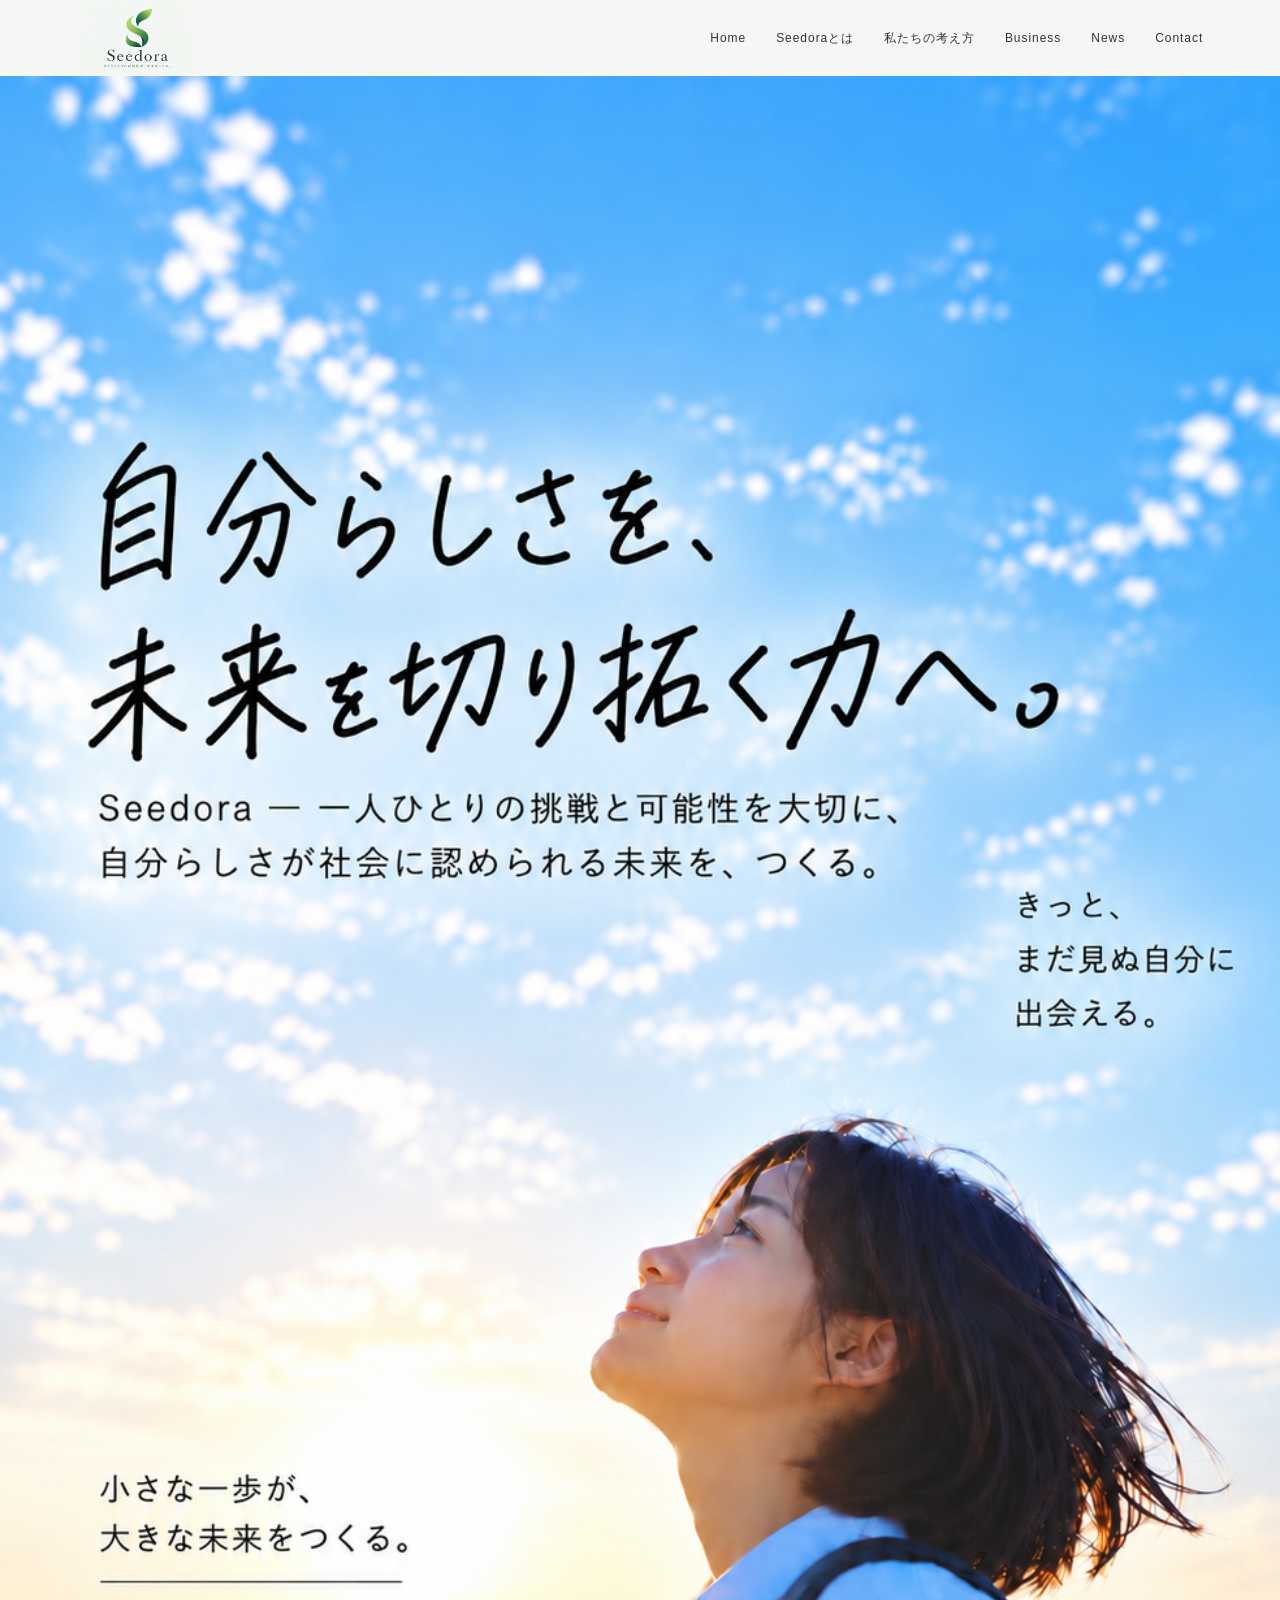
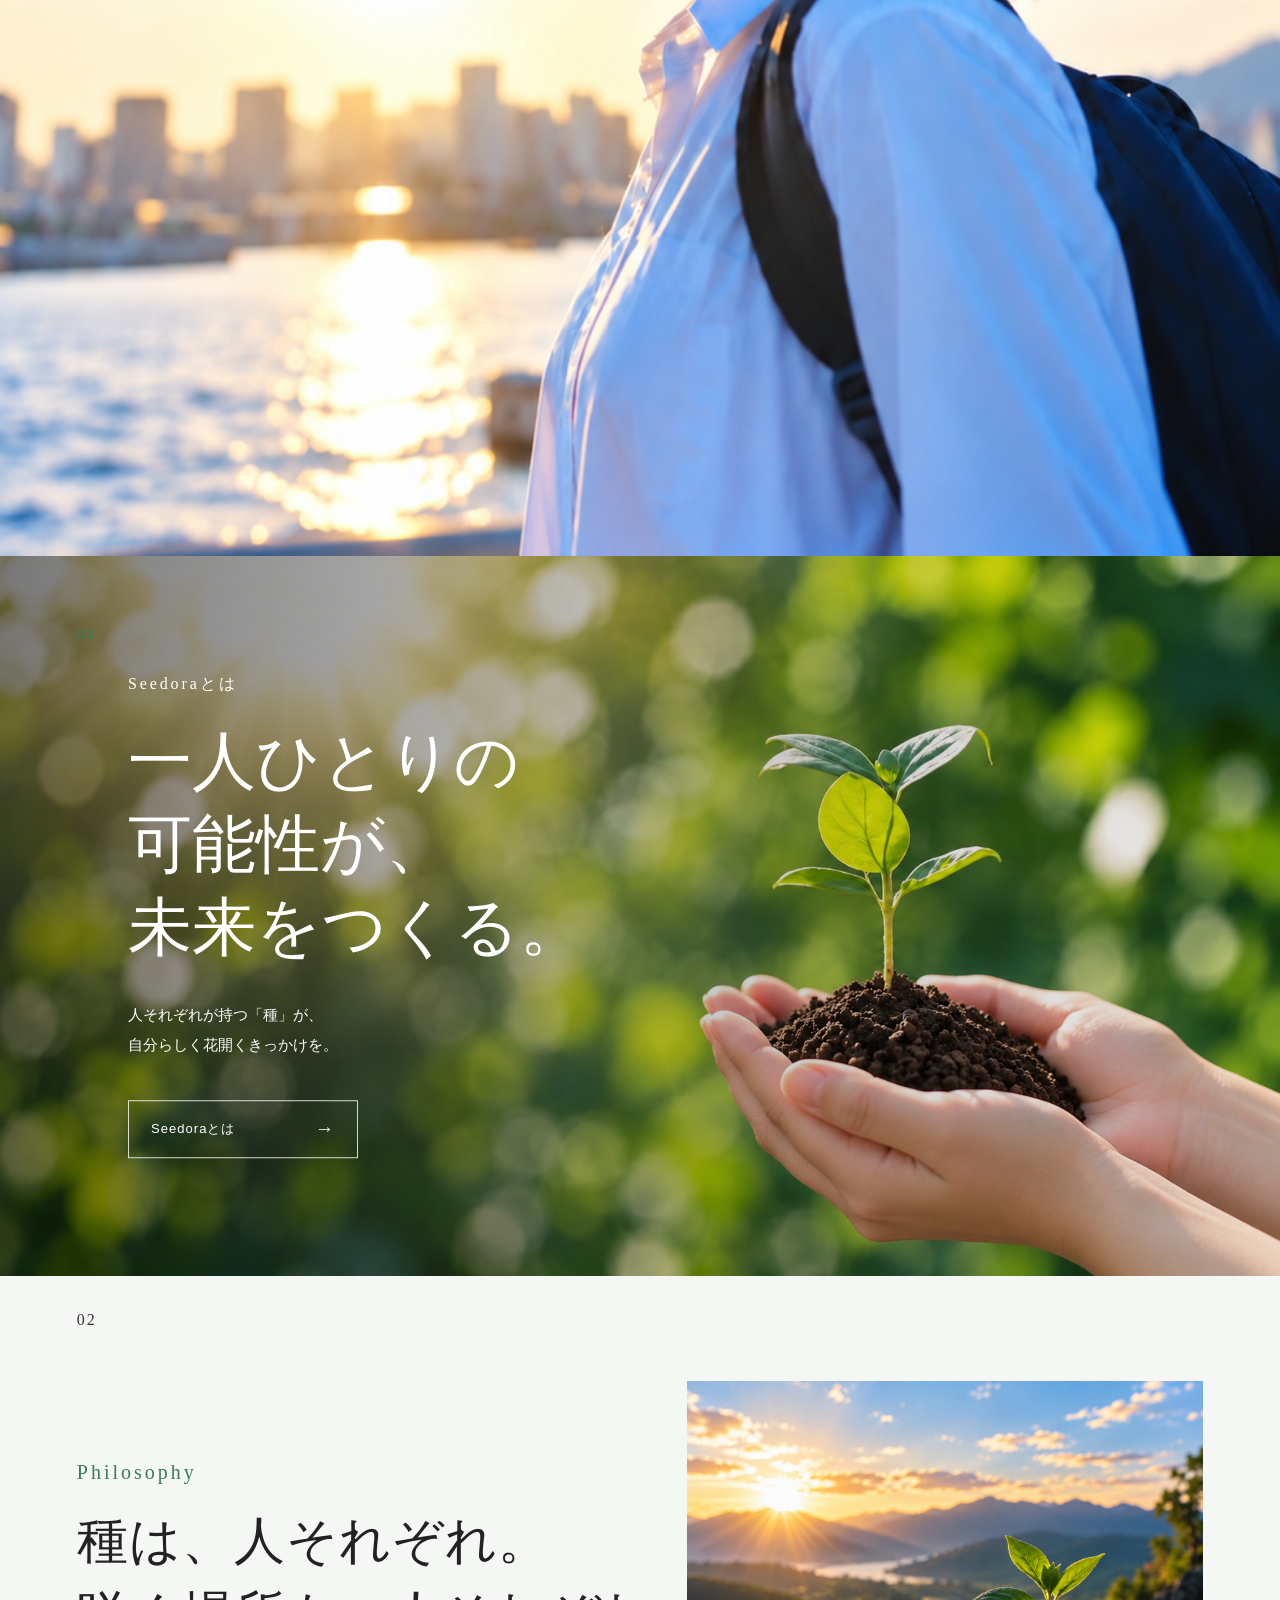
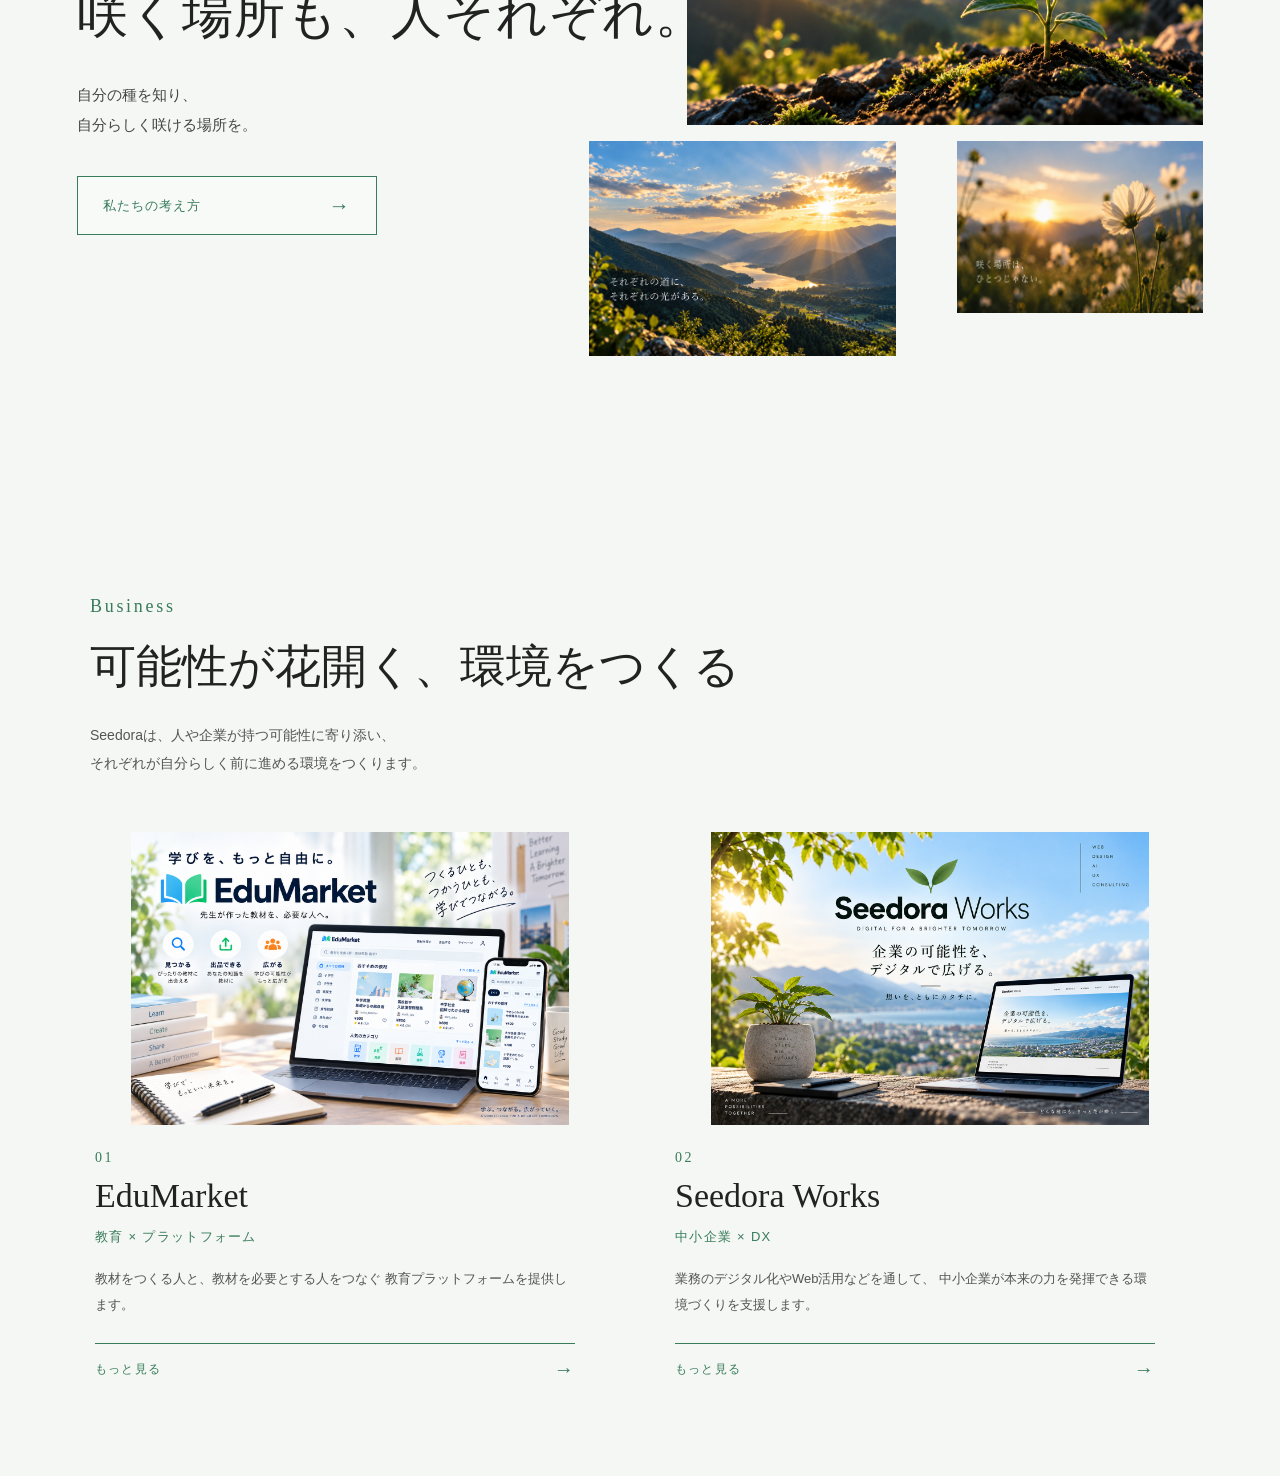
<file: index.html>
<!DOCTYPE html>
<html lang="ja">

<head>

    <meta charset="UTF-8">

    <meta name="viewport"
          content="width=device-width, initial-scale=1.0">

    <title>Seedora｜一人ひとりの可能性が、未来をつくる。</title>

    <meta name="description"
          content="Seedoraは、一人ひとりの可能性に目を向け、新しい価値と環境を生み出していく会社です。">

    <meta name="robots" content="index, follow">

    <link rel="canonical"
          href="https://seedora.jp/">

    <link rel="stylesheet"
          href="style.css">
<link rel="icon" type="image/png" href="/seedora-logo.png">
</head>


<body>


<!-- ==============================
     HEADER
============================== -->

<header class="header">

    <a href="index.html" class="logo">
        <img src="images/seedora-logo.png"
             alt="Seedora">
    </a>


    <nav class="navigation">

        <a href="index.html">
            Home
        </a>

        <a href="about.html">
            Seedoraとは
        </a>

        <a href="philosophy.html">
            私たちの考え方
        </a>

        <a href="business.html">
            Business
        </a>

        <a href="news.html">
            News
        </a>

        <a href="contact.html">
            Contact
        </a>

    </nav>
 <button class="menu-button"
            type="button"
            aria-label="メニュー">

        <span></span>
        <span></span>
        <span></span>

    </button>


    <div class="mobile-menu">

        <a href="index.html">
            Home
        </a>

        <a href="about.html">
            Seedoraとは
        </a>

        <a href="philosophy.html">
            私たちの考え方
        </a>

        <a href="business.html">
            Business
        </a>

        <a href="news.html">
            News
        </a>

        <a href="contact.html">
            Contact
        </a>

        <a href="https://edumarket.jp/">
            EduMarket
        </a>

    </div>

</header>



<!-- ==============================
     HERO
============================== -->
<main>
<section class="hero">
    <picture>
        <source
            media="(max-width: 768px)"
            srcset="images/hero-mobile.png">
        <img
            src="images/hero.jpg"
            alt="Seedora">
   </picture>
</section>

<!-- ==============================
     ABOUT
============================== -->

<section class="home-about">

    <picture class="home-about-image">
        <source
            media="(max-width: 768px)"
            srcset="images/about-mobile.jpg"
        >

        <img
            src="images/about.jpg"
            alt="Seedora"
        >
    </picture>


    <div class="home-about-overlay"></div>


    <div class="about-number">
        01
    </div>


    <div class="home-about-content">

        <p class="section-label">
            Seedoraとは
        </p>

        <h2>
            一人ひとりの<br>
            可能性が、<br>
            未来をつくる。
        </h2>

        <p class="about-lead">
            人それぞれが持つ「種」が、<br>
            自分らしく花開くきっかけを。
        </p>

        <a
            href="about.html"
            class="about-more"
        >
            Seedoraとは
            <span>→</span>
        </a>

    </div>

</section>
<!-- ==============================
     PHILOSOPHY
============================== -->

<section class="home-philosophy">

    <div class="philosophy-number">
        02
    </div>

    <!-- ==============================
         IMAGE AREA
    ============================== -->

    <div class="philosophy-images">

        <div class="philosophy-image-main">
            <img
                src="images/philosophy1.png"
                alt="芽吹く種"
            >
        </div>

        <div class="philosophy-image-left">
            <img
                src="images/philosophy2.png"
                alt="それぞれの道に、それぞれの光がある"
            >
        </div>

        <div class="philosophy-image-right">
            <img
                src="images/philosophy3.png"
                alt="咲く場所は、ひとつじゃない"
            >
        </div>

    </div>


    <!-- ==============================
         CONTENT
    ============================== -->

    <div class="home-philosophy-content">

        <p class="section-label">
            Philosophy
        </p>

        <h2>
            種は、人それぞれ。<br>
            咲く場所も、人それぞれ。
        </h2>

        <p class="philosophy-lead">
            自分の種を知り、<br>
            自分らしく咲ける場所を。
        </p>

        <a
            href="philosophy.html"
            class="philosophy-more"
        >
            私たちの考え方
            <span>→</span>
        </a>

    </div>

</section>

<!-- ==============================
     Business
============================== -->

<section class="home-business">

    <div class="business-header">
        <p class="section-label">Business</p>

        <h2>
            可能性が花開く、環境をつくる
        </h2>

        <p class="business-lead">
            Seedoraは、人や企業が持つ可能性に寄り添い、<br>
            それぞれが自分らしく前に進める環境をつくります。
        </p>
    </div>


    <div class="business-cards">

        <!-- EduMarket -->
        <article class="business-card">

            <div class="business-image">
                <img
                    src="images/edumarket.jpg"
                    alt="EduMarket"
                >
            </div>

            <div class="business-card-content">

                <p class="business-number">01</p>

                <h3>EduMarket</h3>

                <p class="business-category">
                    教育 × プラットフォーム
                </p>

                <p class="business-description">
                    教材をつくる人と、教材を必要とする人をつなぐ
                    教育プラットフォームを提供します。
                </p>

                <a
                    href="https://edumarket.jp"
                    class="business-more"
                >
                    もっと見る
                    <span>→</span>
                </a>

            </div>

        </article>


        <!-- Seedora Works -->
        <article class="business-card">

            <div class="business-image">
                <img
                    src="images/seedora-works.png"
                    alt="Seedora Works"
                >
            </div>

            <div class="business-card-content">

                <p class="business-number">02</p>

                <h3>Seedora Works</h3>

                <p class="business-category">
                    中小企業 × DX
                </p>

                <p class="business-description">
                    業務のデジタル化やWeb活用などを通して、
                    中小企業が本来の力を発揮できる環境づくりを支援します。
                </p>

                <a
                    href="works.html"
                    class="business-more"
                >
                    もっと見る
                    <span>→</span>
                </a>

            </div>

        </article>

    </div>

</section>
<!-- ==============================
     NEWS
============================== -->

<section class="home-news">

    <div class="home-news-inner">


        <div class="home-news-heading">

            <p class="section-label">
                News
            </p>

            <h2>
                お知らせ
            </h2>

        </div>


        <div class="news-list">


            <a href="news-001.html"
               class="news-item">

                <span class="news-date">
                    2026.09.10
                </span>

                <span class="news-category">
                    INFORMATION
                </span>

                <span class="news-title">
                    Seedora Webサイトを公開しました。
                </span>

                <span class="news-arrow">
                    →
                </span>

            </a>


        </div>


        <a href="news.html"
           class="section-more">

            Newsを見る

            <span>→</span>

        </a>

    </div>

</section>



<!-- ==============================
     CONTACT
============================== -->

<section class="home-contact">

    <div class="home-contact-inner">

        <p class="section-label">
            Contact
        </p>

        <h2>
            何かを始める、<br>
            そのきっかけを。
        </h2>

        <p>
            Seedoraへのお問い合わせはこちらから。
        </p>

        <a href="contact.html"
           class="contact-button">

            Contact

            <span>→</span>

        </a>

    </div>

</section>


</main>



<!-- ==============================
     FOOTER
============================== -->

<footer class="footer">

    <div class="footer-inner">

        <a href="index.html"
           class="footer-logo">

            <img
                src="images/seedora-logo.png"
                alt="Seedora">

        </a>


        <nav class="footer-navigation">

            <a href="about.html">
                Seedoraとは
            </a>

            <a href="philosophy.html">
                私たちの考え方
            </a>

            <a href="business.html">
                Business
            </a>

            <a href="news.html">
                News
            </a>

            <a href="contact.html">
                Contact
            </a>

        </nav>


        <p class="copyright">
            © Seedora
        </p>

    </div>

</footer>



<script src="script.js"></script>

</body>

</html>
</file>
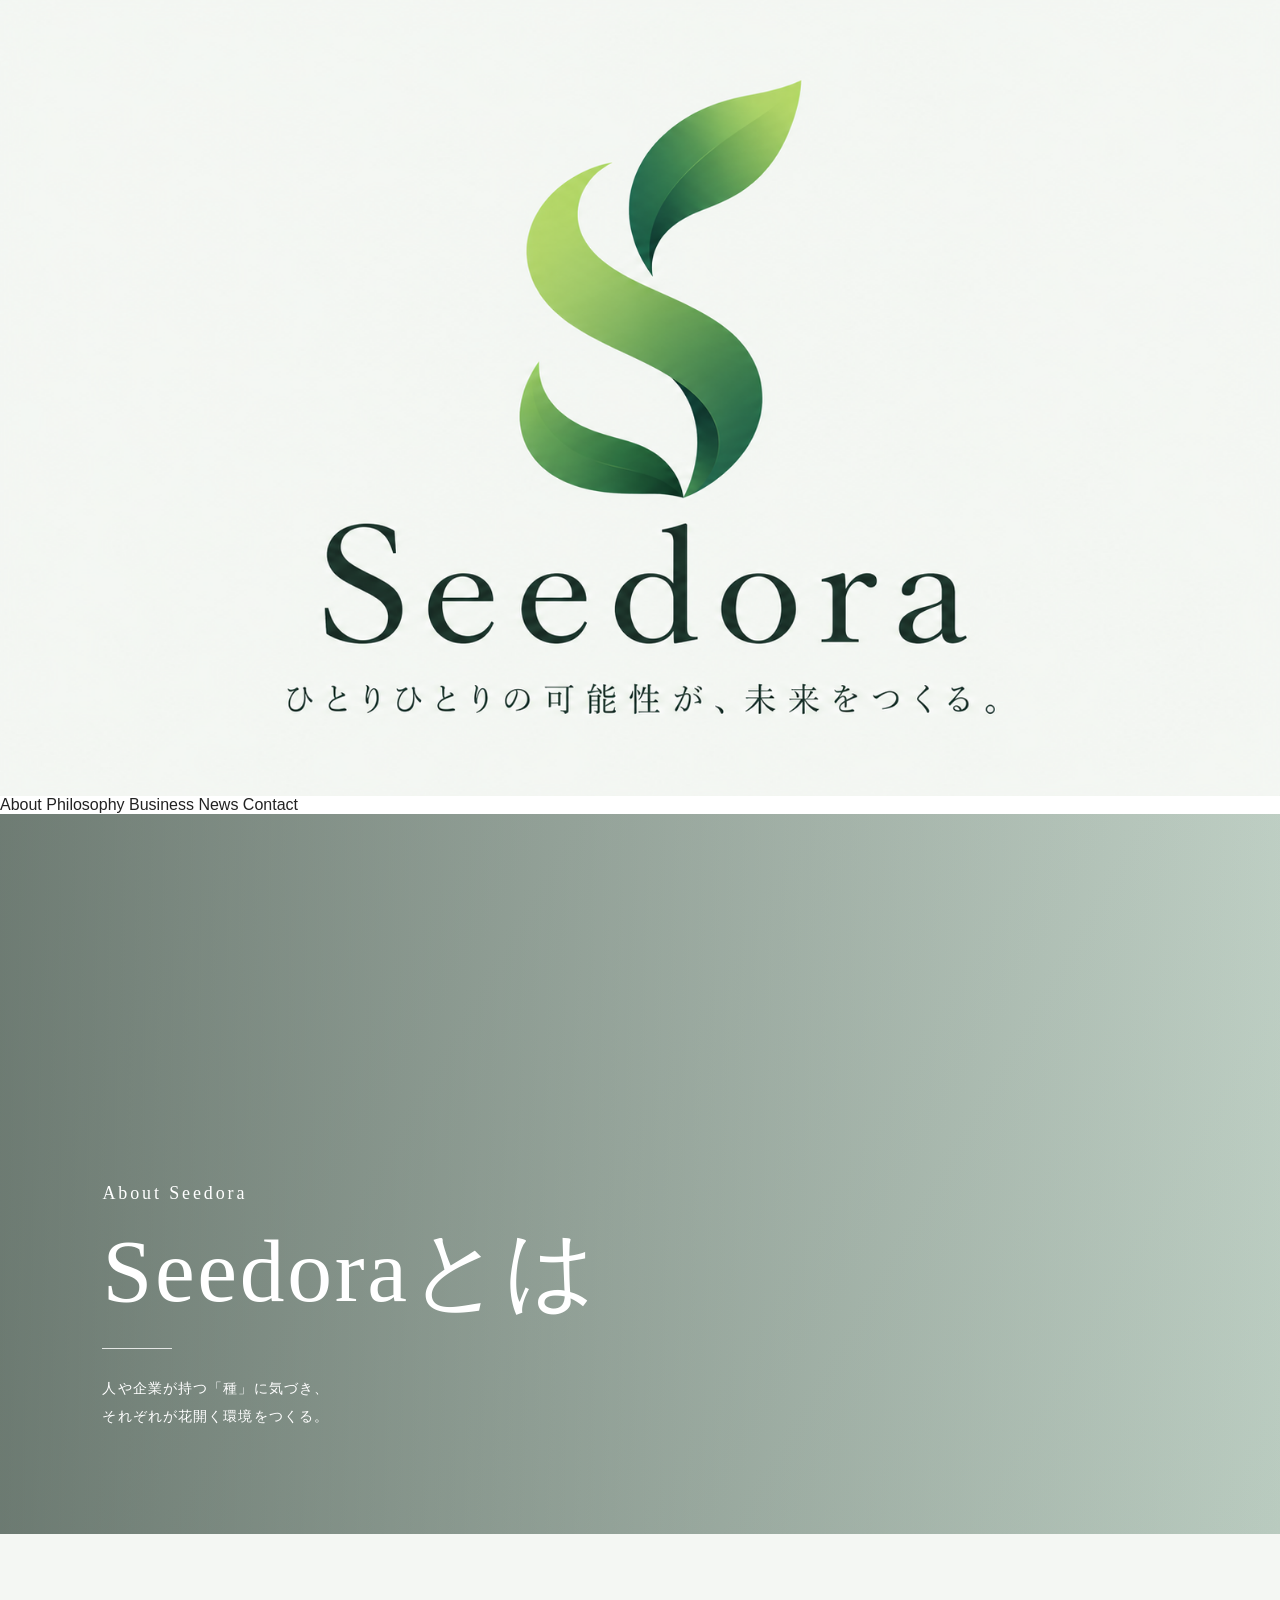
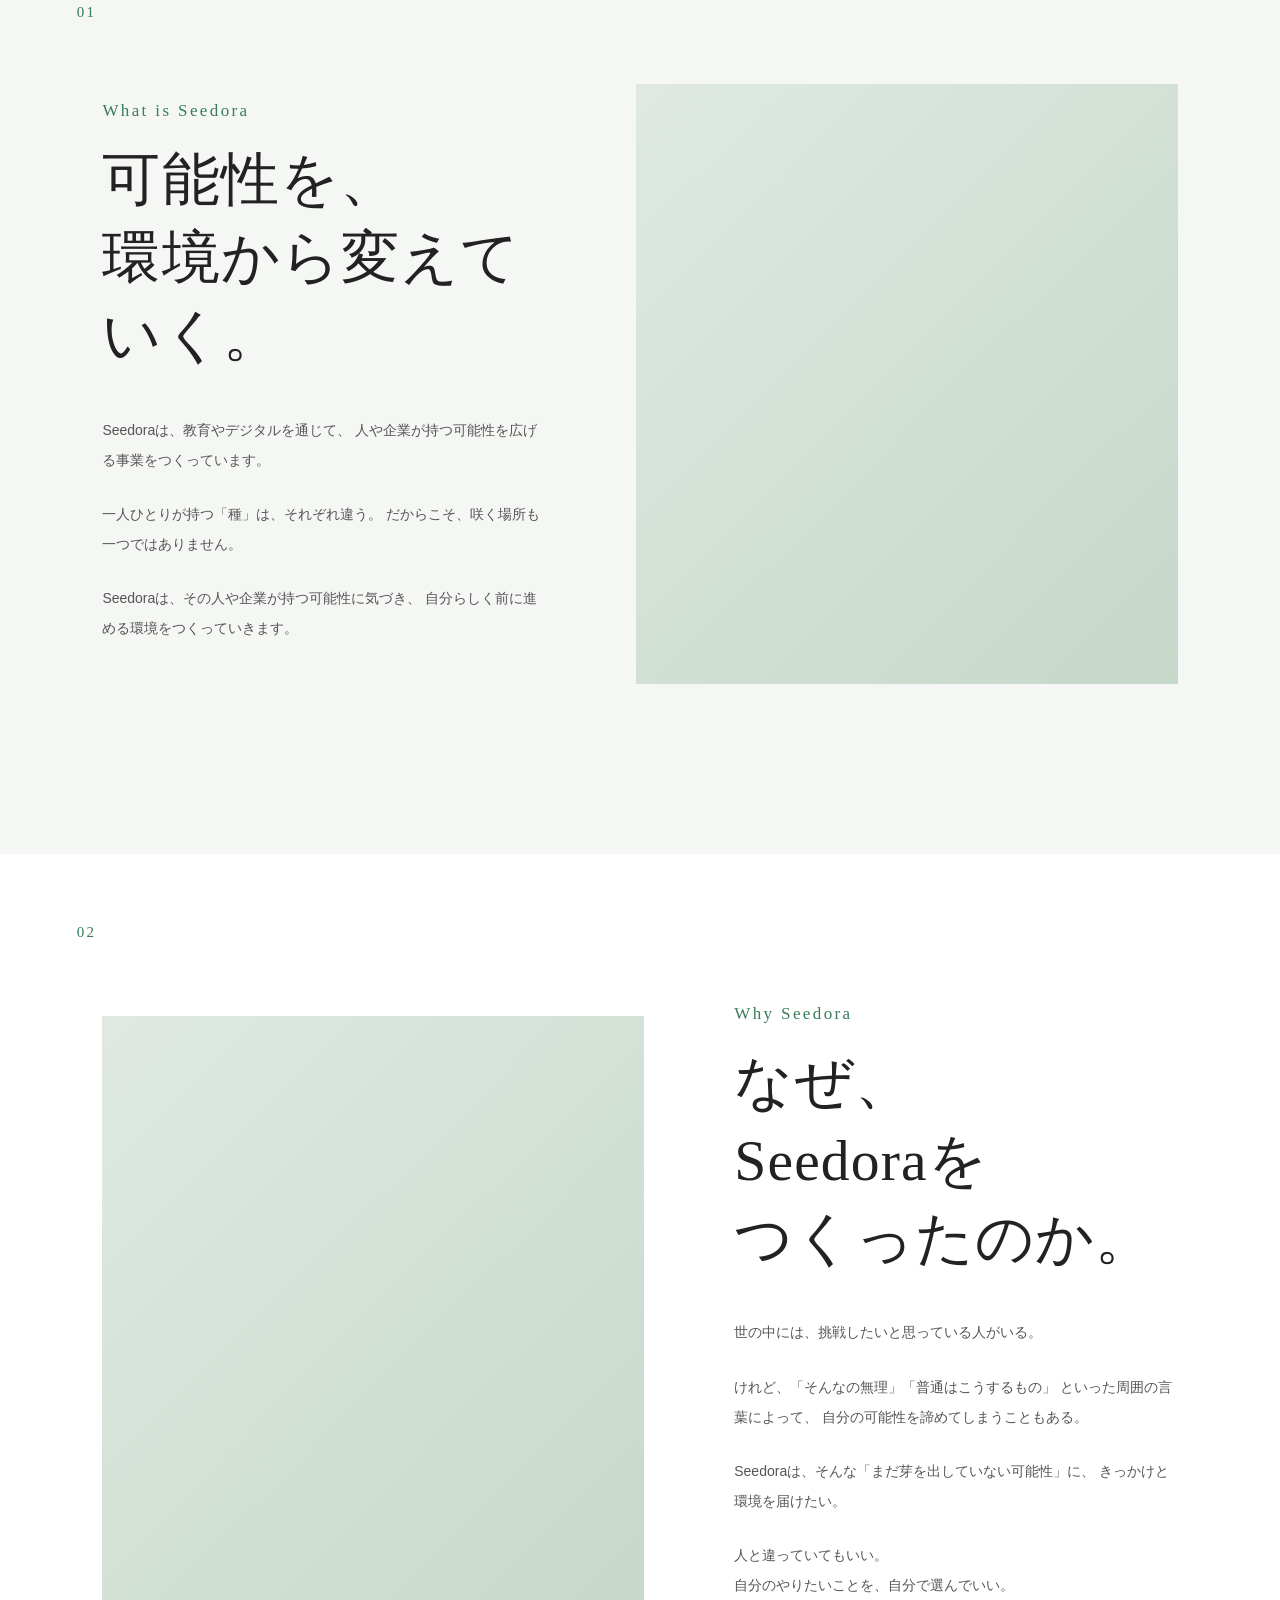
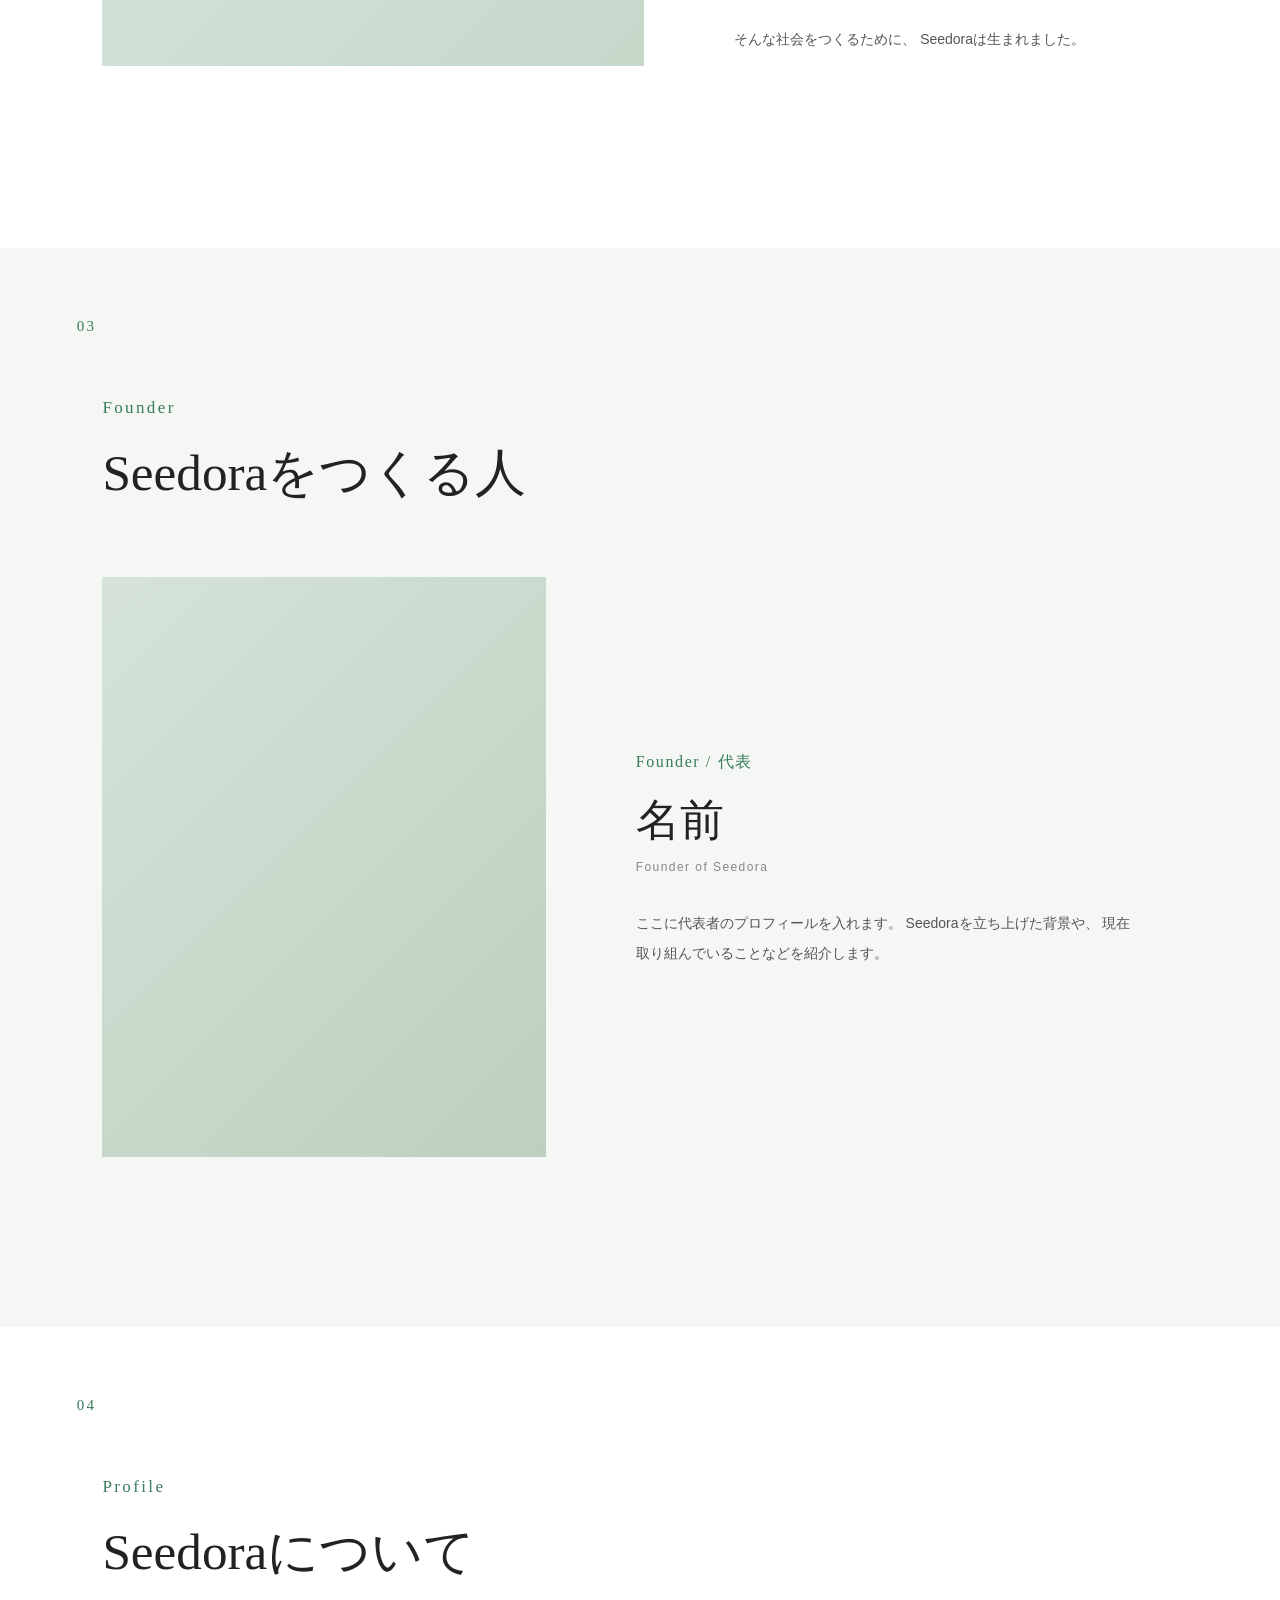
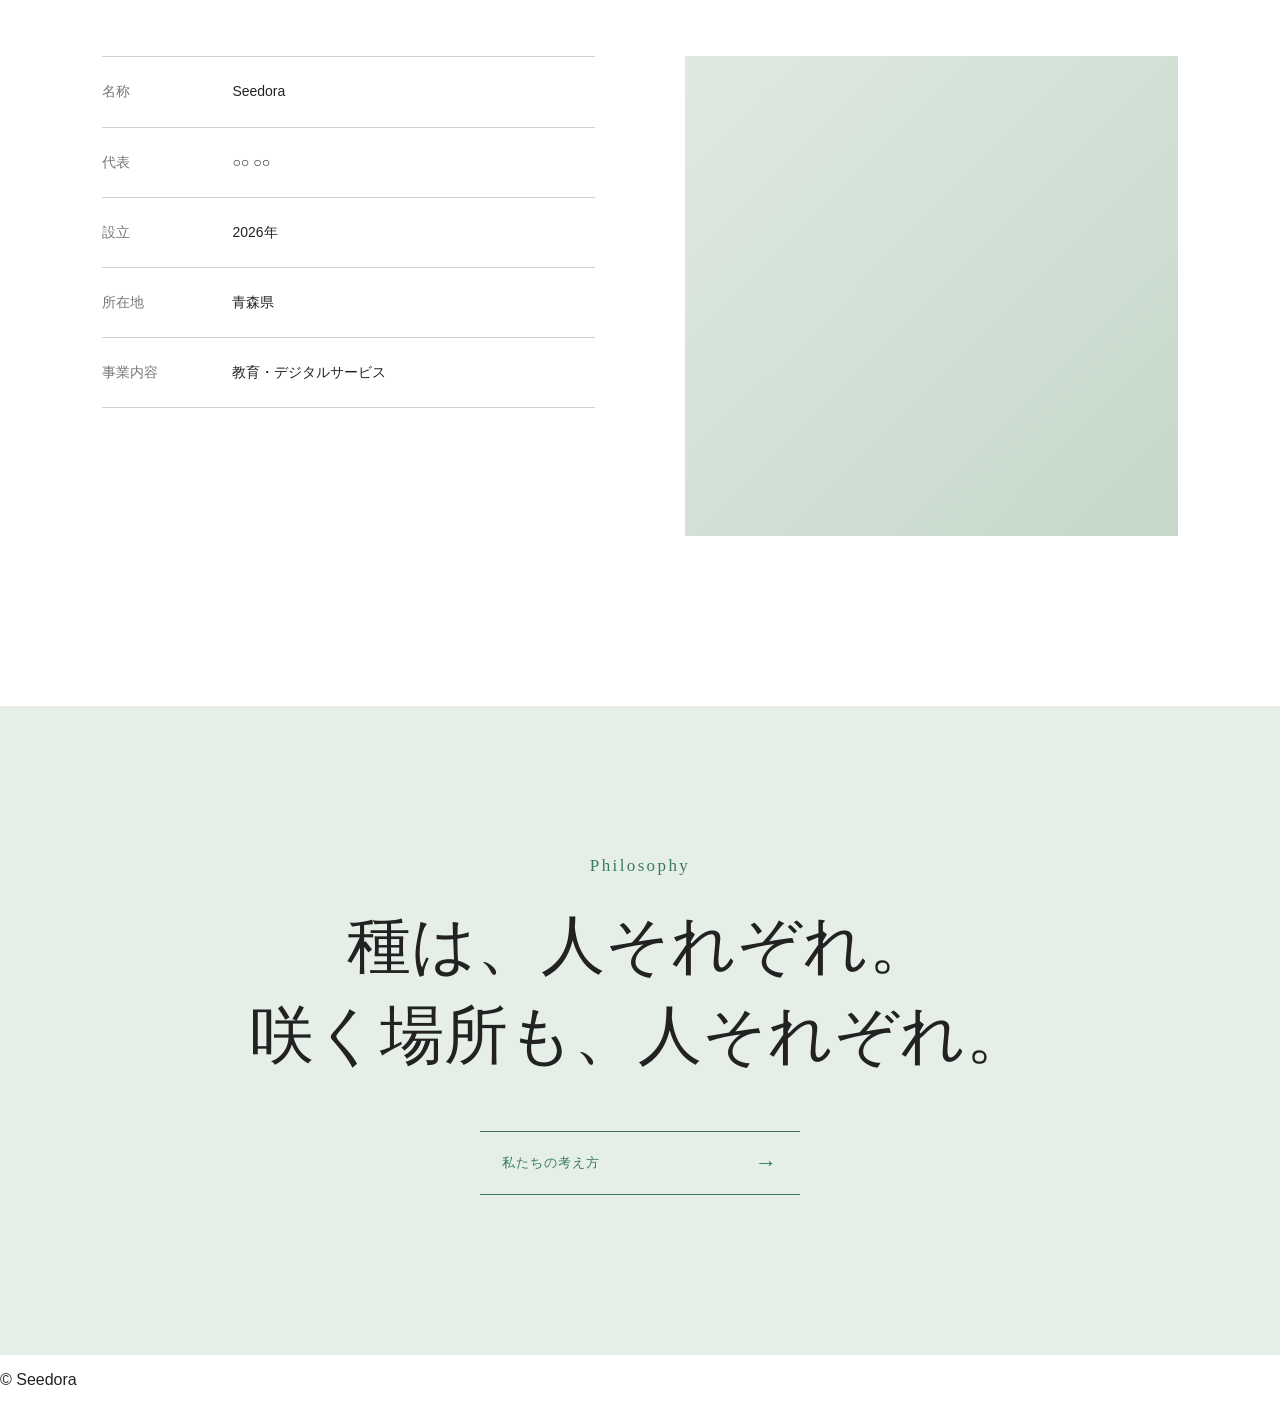
<file: about.html>
<!DOCTYPE html>
<html lang="ja">

<head>
    <meta charset="UTF-8">

    <meta
        name="viewport"
        content="width=device-width, initial-scale=1.0"
    >

    <title>Seedoraとは｜Seedora</title>

    <meta
        name="description"
        content="Seedoraとは。人や企業が持つ「種」に気づき、それぞれが花開く環境をつくるSeedoraについて紹介します。"
    >

    <link rel="stylesheet" href="style.css">

</head>


<body>


<!-- =========================
     HEADER
========================= -->

<header class="site-header">

    <a href="index.html" class="site-logo">
        <img
            src="images/seedora-logo.png"
            alt="Seedora"
        >
    </a>

    <nav class="site-nav">

        <a href="about.html">About</a>
        <a href="philosophy.html">Philosophy</a>
        <a href="business.html">Business</a>
        <a href="news.html">News</a>
        <a href="contact.html">Contact</a>

    </nav>

</header>



<main class="about-page">


<!-- =========================
     HERO
========================= -->

<section class="about-hero">

    <div class="about-hero-bg">
        <!-- 後で画像を入れる -->
    </div>

    <div class="about-hero-overlay"></div>

    <div class="about-hero-content">

        <p class="about-eyebrow">
            About Seedora
        </p>

        <h1>
            Seedoraとは
        </h1>

        <div class="about-hero-line"></div>

        <p>
            人や企業が持つ「種」に気づき、<br>
            それぞれが花開く環境をつくる。
        </p>

    </div>

</section>



<!-- =========================
     01
========================= -->

<section class="about-block about-block-01">

    <div class="about-number">
        01
    </div>

    <div class="about-block-inner">

        <div class="about-copy">

            <p class="about-label">
                What is Seedora
            </p>

            <h2>
                可能性を、<br>
                環境から変えていく。
            </h2>

            <div class="about-description">

                <p>
                    Seedoraは、教育やデジタルを通じて、
                    人や企業が持つ可能性を広げる事業をつくっています。
                </p>

                <p>
                    一人ひとりが持つ「種」は、それぞれ違う。
                    だからこそ、咲く場所も一つではありません。
                </p>

                <p>
                    Seedoraは、その人や企業が持つ可能性に気づき、
                    自分らしく前に進める環境をつくっていきます。
                </p>

            </div>

        </div>


        <div class="about-image about-image-01">
            <!-- 画像を後で入れる -->
        </div>

    </div>

</section>



<!-- =========================
     02
========================= -->

<section class="about-block about-block-02">

    <div class="about-number">
        02
    </div>

    <div class="about-block-inner">

        <div class="about-image about-image-02">
            <!-- 画像を後で入れる -->
        </div>


        <div class="about-copy">

            <p class="about-label">
                Why Seedora
            </p>

            <h2>
                なぜ、<br>
                Seedoraを<br>
                つくったのか。
            </h2>

            <div class="about-description">

                <p>
                    世の中には、挑戦したいと思っている人がいる。
                </p>

                <p>
                    けれど、「そんなの無理」「普通はこうするもの」
                    といった周囲の言葉によって、
                    自分の可能性を諦めてしまうこともある。
                </p>

                <p>
                    Seedoraは、そんな「まだ芽を出していない可能性」に、
                    きっかけと環境を届けたい。
                </p>

                <p>
                    人と違っていてもいい。<br>
                    自分のやりたいことを、自分で選んでいい。
                </p>

                <p>
                    そんな社会をつくるために、
                    Seedoraは生まれました。
                </p>

            </div>

        </div>

    </div>

</section>



<!-- =========================
     03 FOUNDER
========================= -->

<section class="about-founder">

    <div class="about-number">
        03
    </div>

    <div class="about-founder-inner">

        <div class="about-heading">

            <p class="about-label">
                Founder
            </p>

            <h2>
                Seedoraをつくる人
            </h2>

        </div>


        <div class="founder-layout">

            <div class="founder-image">
                <!-- 代表者画像を後で入れる -->
            </div>


            <div class="founder-content">

                <p class="founder-role">
                    Founder / 代表
                </p>

                <h3>
                    名前
                </h3>

                <p class="founder-name-en">
                    Founder of Seedora
                </p>

                <p class="founder-description">
                    ここに代表者のプロフィールを入れます。
                    Seedoraを立ち上げた背景や、
                    現在取り組んでいることなどを紹介します。
                </p>

            </div>

        </div>

    </div>

</section>



<!-- =========================
     04 PROFILE
========================= -->

<section class="about-profile">

    <div class="about-number">
        04
    </div>

    <div class="about-profile-inner">

        <div class="about-heading">

            <p class="about-label">
                Profile
            </p>

            <h2>
                Seedoraについて
            </h2>

        </div>


        <div class="profile-layout">


            <div class="profile-table">

                <div class="profile-row">
                    <span>名称</span>
                    <strong>Seedora</strong>
                </div>

                <div class="profile-row">
                    <span>代表</span>
                    <strong>○○ ○○</strong>
                </div>

                <div class="profile-row">
                    <span>設立</span>
                    <strong>2026年</strong>
                </div>

                <div class="profile-row">
                    <span>所在地</span>
                    <strong>青森県</strong>
                </div>

                <div class="profile-row">
                    <span>事業内容</span>
                    <strong>教育・デジタルサービス</strong>
                </div>

            </div>


            <div class="about-image profile-image">
                <!-- 画像を後で入れる -->
            </div>

        </div>

    </div>

</section>



<!-- =========================
     PHILOSOPHY
========================= -->

<section class="about-philosophy">

    <div class="about-philosophy-inner">

        <p class="about-label">
            Philosophy
        </p>

        <h2>
            種は、人それぞれ。<br>
            咲く場所も、人それぞれ。
        </h2>

        <a
            href="philosophy.html"
            class="about-philosophy-link"
        >

            <span>
                私たちの考え方
            </span>

            <span>
                →
            </span>

        </a>

    </div>

</section>


</main>



<!-- =========================
     FOOTER
========================= -->

<footer class="site-footer">

    <p>
        © Seedora
    </p>

</footer>


</body>

</html>
</file>
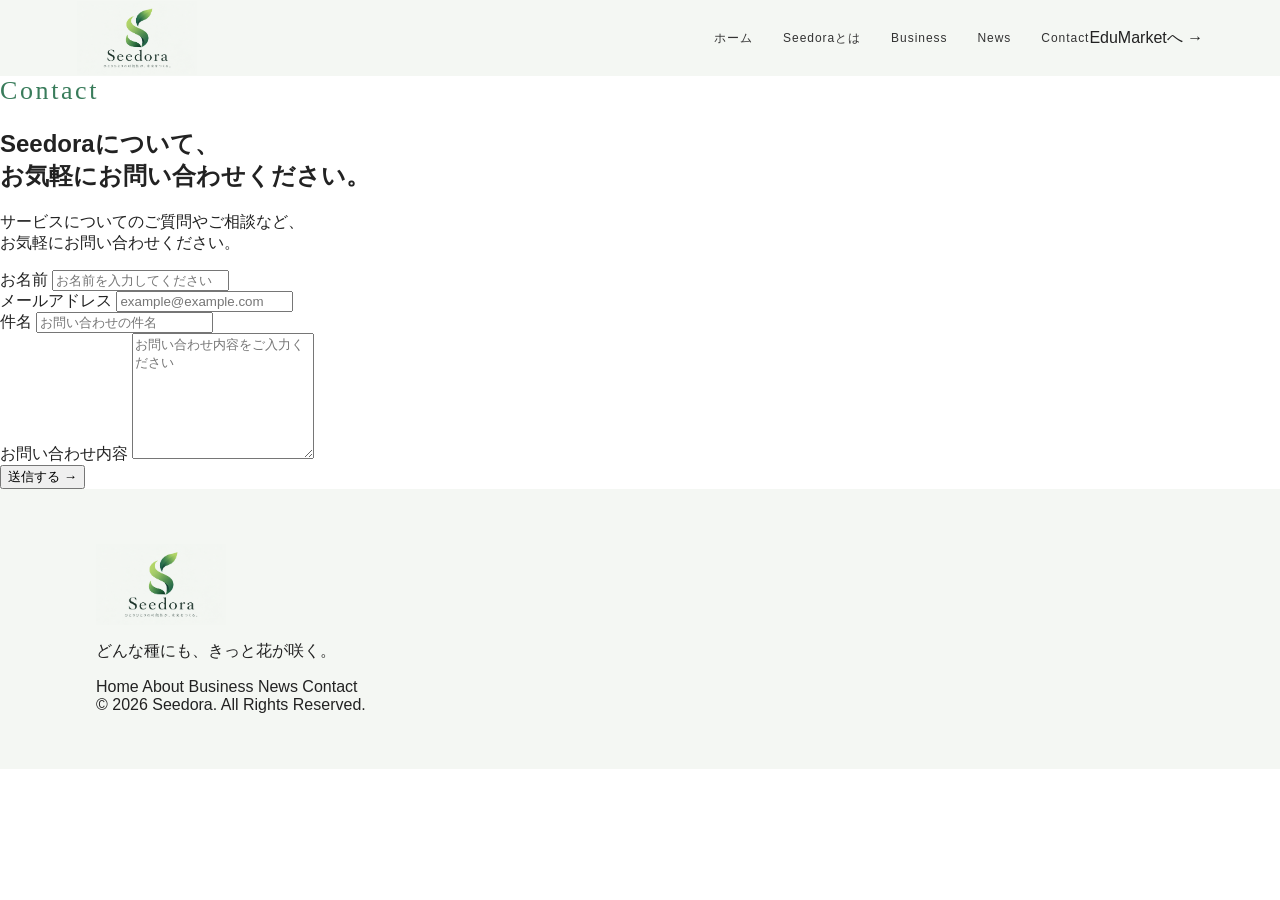
<file: contact.html>
<!DOCTYPE html>
<html lang="ja">

<head>
    <meta charset="UTF-8">
    <meta name="viewport" content="width=device-width, initial-scale=1.0">

    <title>お問い合わせ | Seedora</title>

    <link rel="stylesheet" href="style.css">
</head>

<body>

    <!-- ====================
         HEADER
    ==================== -->

    <header class="header">

        <a href="index.html" class="logo">
            <img src="./images/seedora-logo.png" alt="Seedora">
        </a>

        <nav class="navigation">

            <a href="index.html">ホーム</a>

            <a href="index.html#about">Seedoraとは</a>

            <a href="index.html#business">Business</a>

            <a href="index.html#news">News</a>

            <a href="contact.html">Contact</a>

        </nav>

        <a href="https://edumarket.jp/" class="edumarket-button">
            EduMarketへ
            <span>→</span>
        </a>

    </header>


    <!-- ====================
         CONTACT
    ==================== -->

    <main>

        <section class="contact-page">

            <div class="contact-heading">

                <p class="section-label">
                    Contact
                </p>

                <h1>
                    Seedoraについて、<br>
                    お気軽にお問い合わせください。
                </h1>

                <p class="contact-lead">
                    サービスについてのご質問やご相談など、<br>
                    お気軽にお問い合わせください。
                </p>

            </div>


            <!-- ====================
                 CONTACT FORM
            ==================== -->

            <form
                class="contact-form"
                action="https://formspree.io/f/mljezjlk"
                method="POST"
            >
<input type="hidden" name="_next" value="thanks.html">
                <div class="form-item">

                    <label for="name">
                        お名前
                    </label>

                    <input
                        type="text"
                        id="name"
                        name="name"
                        placeholder="お名前を入力してください"
                        required
                    >

                </div>


                <div class="form-item">

                    <label for="email">
                        メールアドレス
                    </label>

                    <input
                        type="email"
                        id="email"
                        name="email"
                        placeholder="example@example.com"
                        required
                    >

                </div>


                <div class="form-item">

                    <label for="subject">
                        件名
                    </label>

                    <input
                        type="text"
                        id="subject"
                        name="subject"
                        placeholder="お問い合わせの件名"
                    >

                </div>


                <div class="form-item">

                    <label for="message">
                        お問い合わせ内容
                    </label>

                    <textarea
                        id="message"
                        name="message"
                        rows="8"
                        placeholder="お問い合わせ内容をご入力ください"
                        required
                    ></textarea>

                </div>


                <button
                    type="submit"
                    class="contact-submit"
                >
                    送信する
                    <span>→</span>
                </button>

            </form>

        </section>

    </main>


    <!-- ====================
         FOOTER
    ==================== -->

    <footer class="footer">

        <div class="footer-inner">

            <div class="footer-left">

                <a href="index.html" class="footer-logo">

                    <img
                        src="./images/seedora-logo.png"
                        alt="Seedora"
                    >

                </a>

                <p>
                    どんな種にも、きっと花が咲く。
                </p>

            </div>


            <nav class="footer-nav">

                <a href="index.html">
                    Home
                </a>

                <a href="index.html#about">
                    About
                </a>

                <a href="index.html#business">
                    Business
                </a>

                <a href="index.html#news">
                    News
                </a>

                <a href="contact.html">
                    Contact
                </a>

            </nav>

        </div>


        <div class="footer-bottom">

            © 2026 Seedora. All Rights Reserved.

        </div>

    </footer>


</body>

</html>
</file>
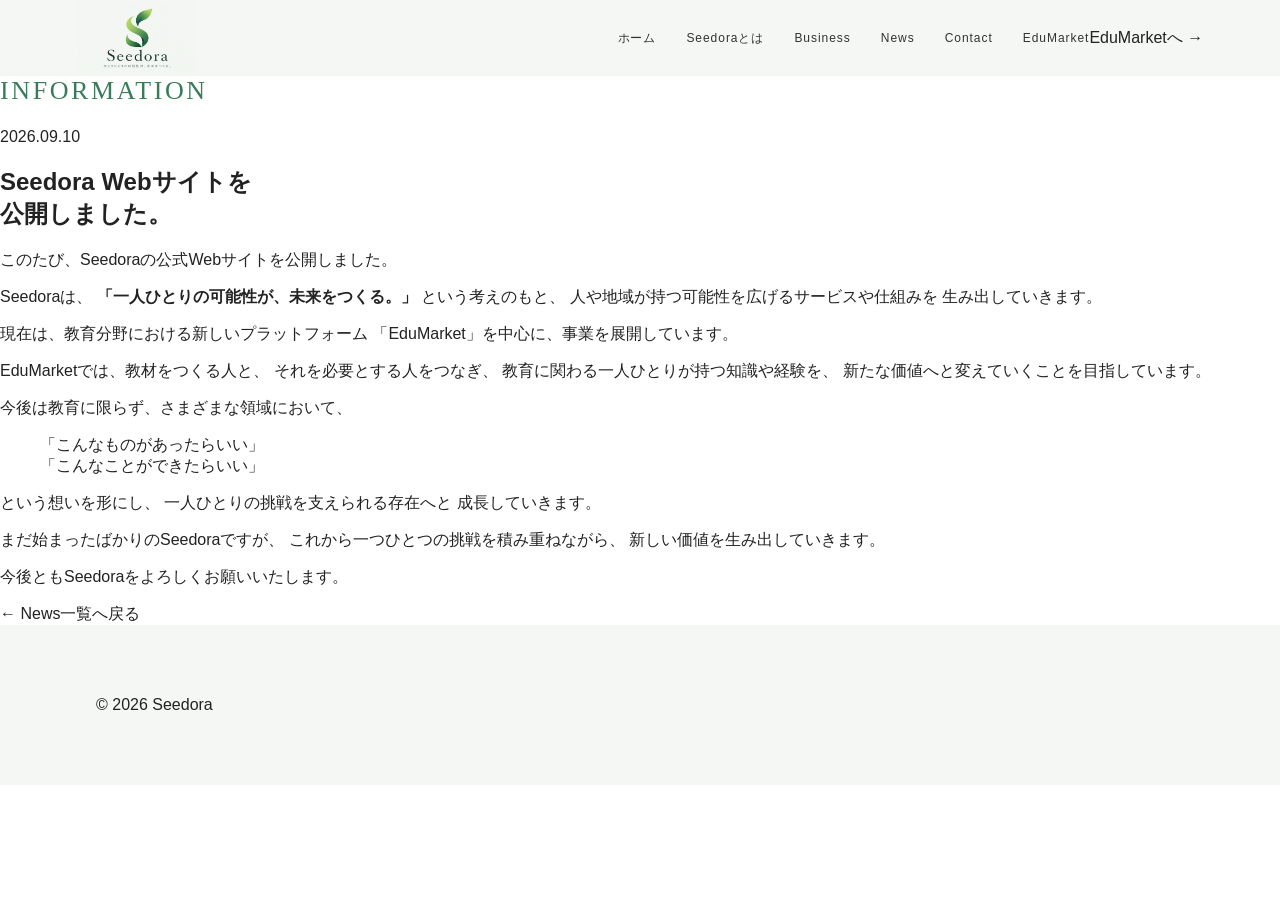
<file: news-001.html>
<!DOCTYPE html>
<html lang="ja">

<head>
    <meta charset="UTF-8">
    <meta name="viewport" content="width=device-width, initial-scale=1.0">

    <title>Seedora Webサイトを公開しました。 | Seedora</title>

    <link rel="stylesheet" href="style.css">
</head>


<body>

    <!-- ====================
         HEADER
    ==================== -->

    <header class="header">

        <a href="index.html" class="logo">
            <img src="./images/seedora-logo.png" alt="Seedora">
        </a>


        <!-- PC用ナビ -->

        <nav class="navigation">

            <a href="index.html">ホーム</a>

            <a href="index.html#about">Seedoraとは</a>

            <a href="index.html#business">Business</a>

            <a href="index.html#news">News</a>

            <a href="index.html#contact">Contact</a>

            <a href="https://edumarket.jp/">EduMarket</a>

        </nav>


        <!-- PC用EduMarketボタン -->

        <a href="https://edumarket.jp/" class="edumarket-button">
            EduMarketへ
            <span>→</span>
        </a>


        <!-- スマホ用メニューボタン -->

        <button class="menu-button" type="button" aria-label="メニュー">

            <span></span>
            <span></span>
            <span></span>

        </button>


        <!-- スマホ用メニュー -->

        <div class="mobile-menu">

            <a href="index.html">ホーム</a>

            <a href="index.html#about">Seedoraとは</a>

            <a href="index.html#business">Business</a>

            <a href="index.html#news">News</a>

            <a href="index.html#contact">Contact</a>

            <a href="https://edumarket.jp/">EduMarket</a>

        </div>

    </header>



    <!-- ====================
         NEWS ARTICLE
    ==================== -->

    <main>

        <article class="news-article">

            <div class="news-article-inner">


                <!-- 記事ヘッダー -->

                <div class="news-article-header">

                    <p class="section-label">
                        INFORMATION
                    </p>

                    <p class="news-article-date">
                        2026.09.10
                    </p>

                    <h1>
                        Seedora Webサイトを<br>
                        公開しました。
                    </h1>

                </div>



                <!-- 記事本文 -->

                <div class="news-article-body">

                    <p>
                        このたび、Seedoraの公式Webサイトを公開しました。
                    </p>

                    <p>
                        Seedoraは、
                        <strong>「一人ひとりの可能性が、未来をつくる。」</strong>
                        という考えのもと、
                        人や地域が持つ可能性を広げるサービスや仕組みを
                        生み出していきます。
                    </p>

                    <p>
                        現在は、教育分野における新しいプラットフォーム
                        「EduMarket」を中心に、事業を展開しています。
                    </p>

                    <p>
                        EduMarketでは、教材をつくる人と、
                        それを必要とする人をつなぎ、
                        教育に関わる一人ひとりが持つ知識や経験を、
                        新たな価値へと変えていくことを目指しています。
                    </p>

                    <p>
                        今後は教育に限らず、さまざまな領域において、
                    </p>


                    <blockquote>

                        「こんなものがあったらいい」<br>
                        「こんなことができたらいい」

                    </blockquote>


                    <p>
                        という想いを形にし、
                        一人ひとりの挑戦を支えられる存在へと
                        成長していきます。
                    </p>

                    <p>
                        まだ始まったばかりのSeedoraですが、
                        これから一つひとつの挑戦を積み重ねながら、
                        新しい価値を生み出していきます。
                    </p>

                    <p>
                        今後ともSeedoraをよろしくお願いいたします。
                    </p>

                </div>



                <!-- News一覧へ -->

                <div class="news-article-footer">

                    <a href="index.html#news" class="news-back-button">

                        <span>←</span>

                        News一覧へ戻る

                    </a>

                </div>


            </div>

        </article>

    </main>



    <!-- ====================
         FOOTER
    ==================== -->

    <footer class="footer">

        <p>
            © 2026 Seedora
        </p>

    </footer>



    <script src="script.js"></script>

</body>

</html>
</file>
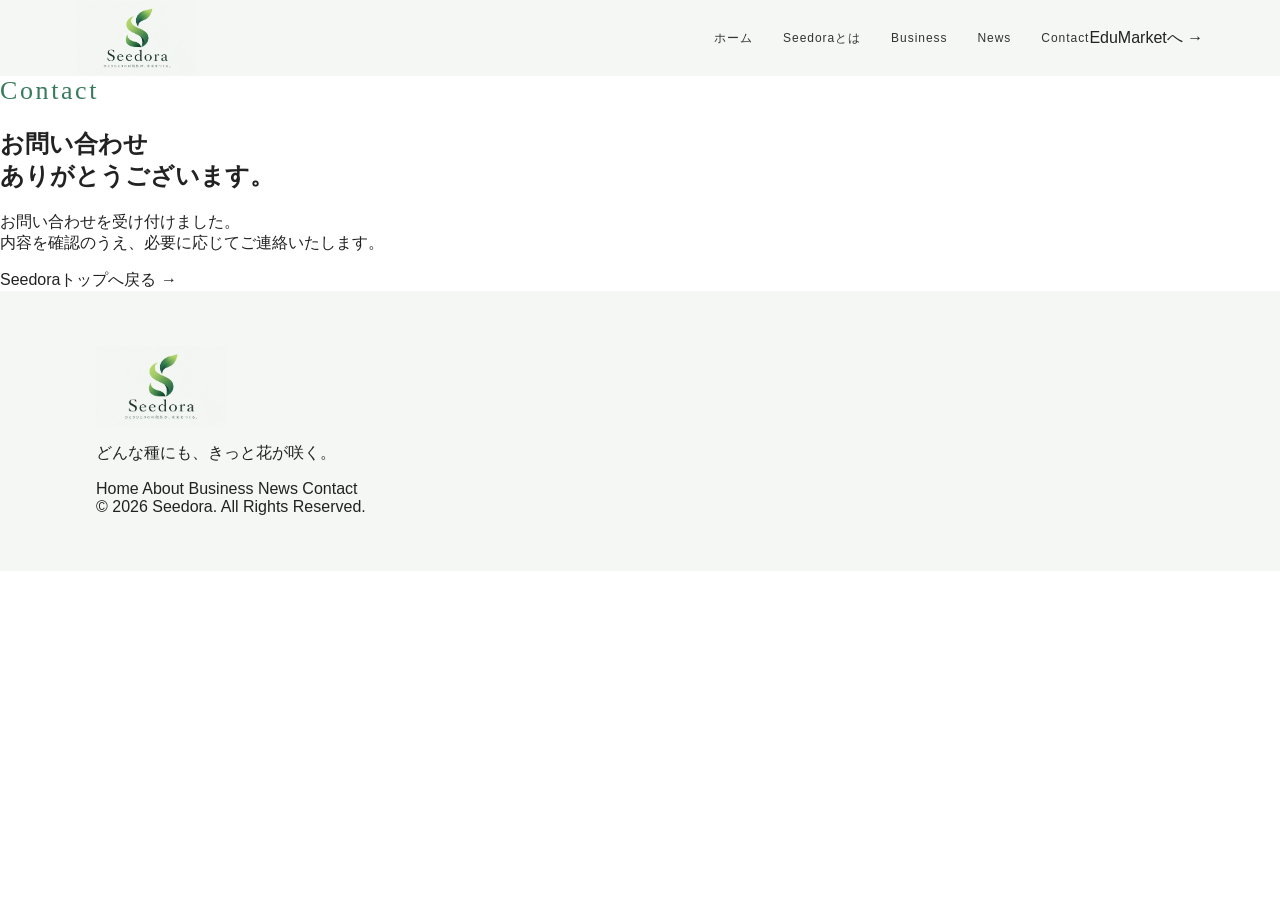
<file: thanks.html>
<!DOCTYPE html>
<html lang="ja">

<head>
    <meta charset="UTF-8">
    <meta name="viewport" content="width=device-width, initial-scale=1.0">

    <title>お問い合わせありがとうございます | Seedora</title>

    <link rel="stylesheet" href="style.css">
</head>

<body>

    <!-- ====================
         HEADER
    ==================== -->

    <header class="header">

        <a href="index.html" class="logo">
            <img src="./images/seedora-logo.png" alt="Seedora">
        </a>

        <nav class="navigation">

            <a href="index.html">ホーム</a>

            <a href="index.html#about">Seedoraとは</a>

            <a href="index.html#business">Business</a>

            <a href="index.html#news">News</a>

            <a href="contact.html">Contact</a>

        </nav>

        <a href="https://edumarket.jp/" class="edumarket-button">
            EduMarketへ
            <span>→</span>
        </a>

    </header>


    <!-- ====================
         THANKS
    ==================== -->

    <main>

        <section class="thanks-page">

            <div class="thanks-inner">

                <p class="section-label">
                    Contact
                </p>

                <h1>
                    お問い合わせ<br>
                    ありがとうございます。
                </h1>

                <p class="thanks-text">
                    お問い合わせを受け付けました。<br>
                    内容を確認のうえ、必要に応じてご連絡いたします。
                </p>

                <a href="index.html" class="thanks-button">
                    Seedoraトップへ戻る
                    <span>→</span>
                </a>

            </div>

        </section>

    </main>


    <!-- ====================
         FOOTER
    ==================== -->

    <footer class="footer">

        <div class="footer-inner">

            <div class="footer-left">

                <a href="index.html" class="footer-logo">

                    <img
                        src="./images/seedora-logo.png"
                        alt="Seedora"
                    >

                </a>

                <p>
                    どんな種にも、きっと花が咲く。
                </p>

            </div>


            <nav class="footer-nav">

                <a href="index.html">
                    Home
                </a>

                <a href="index.html#about">
                    About
                </a>

                <a href="index.html#business">
                    Business
                </a>

                <a href="index.html#news">
                    News
                </a>

                <a href="contact.html">
                    Contact
                </a>

            </nav>

        </div>


        <div class="footer-bottom">

            © 2026 Seedora. All Rights Reserved.

        </div>

    </footer>


</body>

</html>
</file>
<file: style.css>
/* ==============================
   RESET
============================== */

* {
    box-sizing: border-box;
}

html {
    scroll-behavior: smooth;
}

body {
    margin: 0;
    padding: 0;

    font-family:
        -apple-system,
        BlinkMacSystemFont,
        "Helvetica Neue",
        Arial,
        sans-serif;

    color: #222;
    background: #fff;
}

a {
    color: inherit;
    text-decoration: none;
}

img {
    max-width: 100%;
    display: block;
}



/* ==============================
   HEADER
============================== */

.header {
    position: relative;

    width: 100%;
    height: 76px;

    display: flex;
    align-items: center;

    padding: 0 6%;

    background:#f4f7f3;

    z-index: 1000;
}


.logo img {
    width: 120px;
}


.navigation {
    margin-left: auto;

    display: flex;
    align-items: center;

    gap: 30px;
}


.navigation a {
    font-size: 12px;
    letter-spacing: 0.08em;

    color: #333;

    transition: 0.3s ease;
}


.navigation a:hover {
    color: #397c5b;
}


.header-button {
    margin-left: 30px;

    display: flex;
    align-items: center;
    gap: 15px;

    padding: 10px 18px;

    border: 1px solid #397c5b;
    border-radius: 999px;

    color: #397c5b;

    font-size: 12px;

    transition: 0.3s ease;
}


.header-button:hover {
    background: #397c5b;
    color: #fff;
}


.header-button span {
    font-size: 15px;
}



/* ==============================
   MOBILE MENU
============================== */

.menu-button {
    display: none;

    margin-left: auto;

    width: 42px;
    height: 42px;

    border: none;
    background: transparent;

    padding: 8px;
}


.menu-button span {
    display: block;

    width: 100%;
    height: 1px;

    margin: 6px 0;

    background: #333;
}


.mobile-menu {
    display: none;
}



/* ==============================
   HERO
============================== */

.hero {
    position: relative;

    width: 100%;
    overflow: hidden;
}


.hero picture {
    display: block;
}


.hero picture img {
    width: 100%;
    height: auto;
}


.hero-buttons {
    position: absolute;

    left: 7%;
    bottom: 8%;

    display: flex;

    gap: 14px;
}


.button {
    display: flex;
    align-items: center;
    justify-content: space-between;

    min-width: 180px;

    padding: 13px 20px;

    border-radius: 999px;

    font-size: 12px;

    transition: 0.3s ease;
}


.button span {
    margin-left: 20px;
    font-size: 17px;
}


.button-primary {
    background: #397c5b;
    color: #fff;
}


.button-primary:hover {
    background: #2f684c;
}


.button-secondary {
    background: rgba(255,255,255,0.9);

    border: 1px solid #777;

    color: #333;
}


.button-secondary:hover {
    background: #fff;
}



/* ==============================
   COMMON
============================== */

.section-label {
    margin: 0 0 22px;

    font-family:
        Georgia,
        "Times New Roman",
        serif;

    font-size: 26px;
    font-weight: 400;

    letter-spacing: 0.1em;

    color: #397c5b;
}


.text-link,
.section-more,
.contact-button {
    display: inline-flex;
    align-items: center;
    gap: 20px;

    padding: 11px 18px;

    border: 1px solid #777;
    border-radius: 999px;

    font-size: 12px;

    transition: 0.3s ease;
}


.text-link:hover,
.section-more:hover,
.contact-button:hover {
    background: #397c5b;
    border-color: #397c5b;
    color: #fff;
}
/* ==============================
   ABOUT
============================== */

.home-about {
    position: relative;
    width: 100%;
    height: 720px;
    overflow: hidden;
}


/* ------------------------------
   Image
------------------------------ */

.home-about-image {
    position: absolute;
    inset: 0;

    display: block;

    width: 100%;
    height: 100%;

    z-index: 1;
}

.home-about-image img {
    width: 100%;
    height: 100%;

    display: block;

    object-fit: cover;
}


/* ------------------------------
   Overlay
------------------------------ */

.home-about-overlay {
    position: absolute;
    inset: 0;

    background:
        linear-gradient(
            90deg,
            rgba(0, 0, 0, 0.52) 0%,
            rgba(0, 0, 0, 0.25) 45%,
            rgba(0, 0, 0, 0.05) 100%
        );

    z-index: 2;
}


/* ------------------------------
   Number
------------------------------ */

.about-number {
    position: absolute;

    top: 55px;
    left: 6%;

    font-family:
        Georgia,
        "Times New Roman",
        serif;

    font-size: 16px;

    color: #fff;

    letter-spacing: 0.1em;

    z-index: 5;
}


/* ------------------------------
   Content
------------------------------ */

.home-about-content {
    position: absolute;

    left: 10%;
    top: 50%;

    transform: translateY(-50%);

    z-index: 5;

    color: #fff;
}


/* Label */

.home-about-content .section-label {
    margin: 0 0 25px;

    font-family:
        Georgia,
        "Times New Roman",
        serif;

    font-size: 16px;

    letter-spacing: 0.18em;

    color: #fff;
}


/* Heading */

.home-about-content h2 {
    margin: 0;

    font-family:
        Georgia,
        "Times New Roman",
        serif;

    font-size: clamp(42px, 5vw, 68px);

    line-height: 1.3;

    font-weight: 400;

    color: #fff;
}


/* Lead */

.home-about-content .about-lead {
    margin: 30px 0 0;

    font-size: 15px;

    line-height: 2;

    color: #fff;
}


/* ------------------------------
   Button
------------------------------ */

.home-about-content .about-more {
    display: flex;

    align-items: center;
    justify-content: space-between;

    width: 230px;

    margin-top: 40px;

    padding: 17px 22px;

    border: 1px solid rgba(255, 255, 255, 0.8);

    color: #fff;

    text-decoration: none;

    font-size: 13px;

    letter-spacing: 0.08em;

    transition: 0.3s ease;
}

.home-about-content .about-more span {
    font-size: 19px;

    transition: transform 0.3s ease;
}

.home-about-content .about-more:hover {
    background: #fff;

    color: #397c5b;
}

.home-about-content .about-more:hover span {
    transform: translateX(6px);
}


/* ==============================
   MOBILE
============================== */

@media (max-width: 768px) {

    .home-about {
        height: 680px;
    }


    .home-about-overlay {
        background:
            linear-gradient(
                180deg,
                rgba(0, 0, 0, 0.12) 0%,
                rgba(0, 0, 0, 0.28) 40%,
                rgba(0, 0, 0, 0.68) 100%
            );
    }


    .about-number {
        top: 30px;
        left: 25px;

        font-size: 14px;
    }


    .home-about-content {
        left: 25px;
        right: 25px;

        top: auto;
        bottom: 55px;

        transform: none;
    }


    .home-about-content .section-label {
        margin-bottom: 18px;

        font-size: 13px;
    }


    .home-about-content h2 {
        font-size: 38px;

        line-height: 1.35;
    }


    .home-about-content .about-lead {
        margin-top: 20px;

        font-size: 13px;

        line-height: 1.8;
    }


    .home-about-content .about-more {
        width: 100%;

        margin-top: 28px;

        padding: 17px 20px;
    }

}

/* ==================================================
   PHILOSOPHY
================================================== */

.home-philosophy {

    position: relative;

    width: 100%;

    min-height: 850px;

    padding: 100px 6% 110px;

    background: #f4f7f3;

    overflow: hidden;
}


/* ==================================================
   NUMBER
================================================== */

.philosophy-number {

    position: absolute;

    top: 35px;
    left: 6%;

    font-family:
        Georgia,
        "Times New Roman",
        serif;

    font-size: 16px;

    letter-spacing: 0.12em;

    color: #333;

    z-index: 10;
}


/* ==================================================
   IMAGE AREA
   PC：右側
================================================== */

.philosophy-images {

    position: absolute;

    top: 90px;
    right: 5%;

    width: 52%;

    height: 650px;

    z-index: 2;
}


/* ==================================================
   MAIN IMAGE
================================================== */

.philosophy-image-main {

    position: absolute;

    top: 0;
    right: 0;

    width: 82%;

    aspect-ratio: 3 / 2;

    overflow: hidden;
}


.philosophy-image-main img {

    display: block;

    width: 100%;
    height: 100%;

    object-fit: contain;
}


/* ==================================================
   LEFT SMALL IMAGE
================================================== */

.philosophy-image-left {

    position: absolute;

    top: 245px;
    left: 0;

    width: 43%;

    aspect-ratio: 1499 / 1049;

    overflow: hidden;

    z-index: 3;
}


.philosophy-image-left img {

    display: block;

    width: 100%;
    height: 100%;

    object-fit: contain;
}


/* ==================================================
   RIGHT SMALL IMAGE
================================================== */

.philosophy-image-right {

    position: absolute;

    top: 410px;
    right: 0;

    width: 43%;

    aspect-ratio: 1000 / 700;

    overflow: hidden;

    z-index: 4;
}


.philosophy-image-right img {

    display: block;

    width: 100%;
    height: 100%;

    object-fit: contain;
}


/* ==================================================
   CONTENT
   PC：左側
================================================== */

.home-philosophy-content {

    position: relative;

    z-index: 5;

    width: 43%;

    max-width: 600px;

    padding-top: 65px;
}


/* ==================================================
   LABEL
================================================== */

.home-philosophy-content .section-label {

    margin: 0 0 20px;

    font-family:
        Georgia,
        "Times New Roman",
        serif;

    font-size: 20px;

    letter-spacing: 0.15em;

    color: #397c5b;
}


/* ==================================================
   HEADING
================================================== */

.home-philosophy-content h2 {

    margin: 0;

    font-family:
        Georgia,
        "Times New Roman",
        serif;

    font-size: clamp(42px, 4.2vw, 64px);

    line-height: 1.4;

    font-weight: 400;

    letter-spacing: 0.02em;

    color: #222;
}


/* ==================================================
   LEAD
================================================== */

.philosophy-lead {

    margin: 30px 0 0;

    font-size: 15px;

    line-height: 2;

    color: #444;
}


/* ==================================================
   BUTTON
================================================== */

.philosophy-more {

    display: flex;

    align-items: center;

    justify-content: space-between;

    width: 310px;

    margin-top: 38px;

    padding: 18px 25px;

    border: 1px solid #397c5b;

    background: rgba(255,255,255,0.35);

    color: #397c5b;

    text-decoration: none;

    font-size: 13px;

    letter-spacing: 0.08em;

    transition: 0.3s ease;
}


.philosophy-more span {

    font-size: 21px;

    line-height: 1;
}


.philosophy-more:hover {

    background: #397c5b;

    color: #fff;
}


/* ==================================================
   MOBILE
================================================== */

@media (max-width: 768px) {


    /* ------------------------------------------
       SECTION
    ------------------------------------------ */

    .home-philosophy {

        width: 100%;

        min-height: auto;

        padding: 0 25px 60px;

        background: #f4f7f3;

        overflow: hidden;
    }


    /* ------------------------------------------
       NUMBER
    ------------------------------------------ */

    .philosophy-number {

        position: relative;

        top: auto;
        left: auto;

        padding-top: 8px;

        margin-bottom: 8px;

        font-size: 13px;
    }


    /* ------------------------------------------
       IMAGE AREA
    ------------------------------------------ */

    .philosophy-images {

        position: relative;

        top: auto;
        right: auto;

        width: 100%;

        height: 315px;

        margin: 0;

        display: block;
    }


    /* ------------------------------------------
       MAIN
    ------------------------------------------ */

    .philosophy-image-main {

        position: absolute;

        top: 0;
        right: 0;

        width: 92%;

        aspect-ratio: 3 / 2;

        overflow: hidden;

        z-index: 2;
    }


    /* ------------------------------------------
       LEFT
    ------------------------------------------ */

    .philosophy-image-left {

        position: absolute;

        top: 225px;
        left: 0;

        width: 48%;

        aspect-ratio: 1499 / 1049;

        overflow: hidden;

        z-index: 4;
    }


    /* ------------------------------------------
       RIGHT
    ------------------------------------------ */

    .philosophy-image-right {

        position: absolute;

        top: 225px;
        right: 0;

        width: 48%;

        aspect-ratio: 1000 / 700;

        overflow: hidden;

        z-index: 4;
    }


    /* ------------------------------------------
       IMAGES
    ------------------------------------------ */

    .philosophy-image-main img,
    .philosophy-image-left img,
    .philosophy-image-right img {

        display: block;

        width: 100%;
        height: 100%;

        object-fit: contain;
    }


    /* ------------------------------------------
       CONTENT
    ------------------------------------------ */

    .home-philosophy-content {

        position: relative;

        z-index: 10;

        width: 100%;

        max-width: none;

        margin: 35px 0 0;

        padding: 0;
    }


    /* ------------------------------------------
       LABEL
    ------------------------------------------ */

    .home-philosophy-content .section-label {

        margin: 0 0 10px;

        font-size: 14px;

        letter-spacing: 0.15em;

        color: #397c5b;
    }


    /* ------------------------------------------
       HEADING
    ------------------------------------------ */

    .home-philosophy-content h2 {

        margin: 0;

        font-size: 32px;

        line-height: 1.45;

        letter-spacing: 0.02em;
    }


    /* ------------------------------------------
       LEAD
    ------------------------------------------ */

    .philosophy-lead {

        margin-top: 15px;

        font-size: 12px;

        line-height: 1.8;
    }


    /* ------------------------------------------
       BUTTON
    ------------------------------------------ */

    .philosophy-more {

        width: 100%;

        margin-top: 20px;

        padding: 15px 18px;

        font-size: 12px;
    }

}

/* ==============================
   BUSINESS
============================== */

.home-business {
    width: 100%;
    padding: 100px 6% 110px;
    background: #f4f7f3;
}


/* ==============================
   Business Header
============================== */

.business-header {
    max-width: 1100px;
    margin: 0 auto 55px;
}

.business-header .section-label {
    margin: 0 0 18px;

    font-family: Georgia, "Times New Roman", serif;
    font-size: 18px;
    letter-spacing: 0.15em;

    color: #397c5b;
}

.business-header h2 {
    margin: 0;

    font-family: Georgia, "Times New Roman", serif;
    font-size: 46px;
    line-height: 1.4;
    font-weight: 400;

    color: #222;
}

.business-lead {
    margin: 22px 0 0;

    color: #555;
    font-size: 14px;
    line-height: 2;
}


/* ==============================
   Business Cards
============================== */

.business-cards {
    max-width: 1100px;
    margin: 0 auto;

    display: grid;
    grid-template-columns: repeat(2, minmax(0, 1fr));

    gap: 60px;
}


/* ==============================
   Business Item
============================== */

.business-card {
    width: 100%;

    background: transparent;

    border: none;

    overflow: visible;

    transition: none;
}


/* ==============================
   Image
============================== */

.business-image {
    width: 100%;

    aspect-ratio: 16 / 9;

    overflow: hidden;

    background: #f4f7f3;
}

.business-image img {
    display: block;

    width: 100%;
    height: 100%;

    object-fit: contain;

    transition: transform 0.5s ease;
}

.business-card:hover .business-image img {
    transform: scale(1.02);
}


/* ==============================
   Card Content
============================== */

.business-card-content {
    padding: 25px 5px 0;
}

.business-number {
    margin: 0 0 8px;

    font-family: Georgia, "Times New Roman", serif;

    font-size: 14px;

    letter-spacing: 0.18em;

    color: #397c5b;
}

.business-card h3 {
    margin: 0;

    font-family: Georgia, "Times New Roman", serif;

    font-size: 34px;

    line-height: 1.3;

    font-weight: 400;

    color: #222;
}

.business-category {
    margin: 10px 0 0;

    color: #397c5b;

    font-size: 13px;

    letter-spacing: 0.1em;
}

.business-description {
    max-width: 480px;

    margin: 20px 0 0;

    color: #555;

    font-size: 13px;

    line-height: 2;
}


/* ==============================
   More
============================== */

.business-more {
    display: flex;

    align-items: center;
    justify-content: space-between;

    width: 100%;

    max-width: 480px;

    margin-top: 25px;

    padding: 14px 0;

    border: none;

    border-top: 1px solid #397c5b;

    color: #397c5b;

    background: transparent;

    text-decoration: none;

    font-size: 12px;

    letter-spacing: 0.1em;

    transition: 0.3s ease;
}

.business-more span {
    font-size: 20px;

    transition: transform 0.3s ease;
}

.business-more:hover {
    background: transparent;

    color: #397c5b;
}

.business-more:hover span {
    transform: translateX(6px);
}

/* ==============================
   Mobile
============================== */

@media (max-width: 768px) {

    .home-business {
        padding: 70px 25px 80px;
    }

    .business-header {
        margin-bottom: 35px;
    }

    .business-header .section-label {
        margin-bottom: 10px;
        font-size: 14px;
    }

    .business-header h2 {
        font-size: 32px;
        line-height: 1.5;
    }

    .business-lead {
        margin-top: 16px;
        font-size: 12px;
        line-height: 1.9;
    }


    /* スマホは1枚ずつ */

    .business-cards {
        display: grid;

        grid-template-columns: 1fr;

        gap: 25px;
    }


    .business-card-content {
        padding: 25px 22px 28px;
    }

    .business-number {
        font-size: 12px;
    }

    .business-card h3 {
        font-size: 27px;
    }

    .business-category {
        font-size: 11px;
    }

    .business-description {
        font-size: 12px;
        line-height: 1.9;
    }

    .business-more {
        margin-top: 20px;

        padding: 13px 16px;

        font-size: 11px;
    }

}
/* ==============================
   NEWS
============================== */

.home-news {
    padding: 110px 7.5%;

    background: #f7f8f5;
}


.home-news-inner {
    max-width: 1150px;

    margin: 0 auto;
}


.home-news-heading h2 {
    margin: 0 0 45px;

    font-family: Georgia, serif;

    font-size: 36px;

    font-weight: 400;
}


.news-list {
    border-top: 1px solid #ddd;
}


.news-item {
    display: grid;

    grid-template-columns: 120px 140px 1fr 30px;

    align-items: center;

    gap: 20px;

    padding: 25px 10px;

    border-bottom: 1px solid #ddd;

    transition: 0.3s ease;
}


.news-item:hover {
    padding-left: 20px;
}


.news-date {
    font-size: 12px;
    color: #777;
}


.news-category {
    font-size: 10px;

    letter-spacing: 0.1em;

    color: #397c5b;
}


.news-title {
    font-size: 13px;
}


.news-arrow {
    font-size: 17px;
}



/* ==============================
   CONTACT
============================== */

.home-contact {
    padding: 140px 7.5%;

    background: #f4f7f3;
}


.home-contact-inner {
    max-width: 800px;

    margin: 0 auto;

    text-align: center;
}


.home-contact-inner .section-label {
    margin-bottom: 25px;
}


.home-contact h2 {
    margin: 0 0 25px;

    font-family: Georgia, serif;

    font-size: 40px;

    font-weight: 400;

    line-height: 1.6;
}


.home-contact p {
    margin: 0 0 35px;

    color: #666;

    font-size: 13px;
}



/* ==============================
   FOOTER
============================== */

.footer {
    padding: 55px 7.5%;

    background: #f4f7f3;
}


.footer-inner {
    max-width: 1150px;

    margin: 0 auto;
}


.footer-logo img {
    width: 130px;
}


.footer-navigation {
    display: flex;

    gap: 28px;

    margin-top: 35px;
}


.footer-navigation a {
    font-size: 11px;

    color: #555;
}


.copyright {
    margin: 35px 0 0;

    color: #999;

    font-size: 10px;
}



/* ==============================
   MOBILE
============================== */

@media (max-width: 768px) {


    .header {
        height: 65px;

        padding: 0 6%;
    }


    .logo img {
        width: 100px;
    }


    .navigation,
    .header-button {
        display: none;
    }


    .menu-button {
        display: block;
    }


    .mobile-menu {
        position: absolute;

        top: 65px;
        left: 0;

        width: 100%;

        padding: 20px 7% 30px;

        background: #fff;

        border-top: 1px solid #eee;

        box-shadow: 0 10px 25px rgba(0,0,0,0.05);
    }


    .mobile-menu.active {
        display: flex;

        flex-direction: column;

        gap: 22px;
    }


    .mobile-menu a {
        font-size: 13px;
    }


    /* HERO */

    .hero-buttons {
        left: 7%;
        right: 7%;
        bottom: 22px;

        flex-direction: column;

        gap: 10px;
    }


    .button {
        width: 100%;

        min-width: 0;

        padding: 13px 18px;

        font-size: 12px;
    }


    /* COMMON */

    .section-label {
        font-size: 28px;

        margin-bottom: 25px;
    }


    /* ABOUT */

    .home-about {
        padding: 80px 7%;
    }


    .home-section-inner {
        display: block;
    }


    .home-section-heading h2 {
        font-size: 28px;

        line-height: 1.7;

        margin-bottom: 40px;
    }


    .home-section-content p {
        font-size: 13px;

        line-height: 2.1;
    }


/* ==============================
   PHILOSOPHY
   MOBILE
============================== */

@media (max-width: 768px) {

    .home-philosophy {
        padding: 50px 25px 65px;
    }


    /* ------------------------------
       全体
    ------------------------------ */

    .philosophy-inner {
        display: flex;
        flex-direction: column;
    }


    /* ------------------------------
       画像
       スマホでは必ず上
    ------------------------------ */

    .philosophy-images {
        order: 1;

        position: relative;

        width: 100%;
        height: 315px;

        margin-bottom: 35px;
    }


    /* メイン画像 */

    .philosophy-image-main {
        position: absolute;

        top: 0;
        right: 0;

        width: 92%;
        height: 235px;

        overflow: hidden;
    }


    /* 左下 */

    .philosophy-image-left {
        position: absolute;

        left: 0;
        bottom: 0;

        width: 48%;
        height: 125px;

        z-index: 3;
    }


    /* 右下 */

    .philosophy-image-right {
        position: absolute;

        right: 0;
        bottom: -5px;

        width: 48%;
        height: 125px;

        z-index: 3;
    }


    /* 画像を切らない */

    .philosophy-image-main img,
    .philosophy-image-left img,
    .philosophy-image-right img {
        width: 100%;
        height: 100%;

        display: block;

        object-fit: contain;
    }


    /* ------------------------------
       文章
       スマホでは画像の下
    ------------------------------ */

    .home-philosophy-content {
        order: 2;

        margin: 0;

        max-width: none;
    }


    .philosophy-heading .section-label {
        margin-bottom: 10px;

        font-size: 14px;

        color: #397c5b;
    }


    .philosophy-heading h2 {

        font-size: 30px;

        line-height: 1.55;

        margin: 0 0 28px;

        letter-spacing: 0.02em;
    }


    .philosophy-content p {

        font-size: 13px;

        line-height: 1.9;

        margin-bottom: 10px;
    }


    /* ------------------------------
       ボタン
    ------------------------------ */

    .philosophy-more {

        width: 100%;

        margin-top: 25px;

        padding: 15px 18px;

        font-size: 12px;
    }

}

    /* BUSINESS */

    .home-business {
        padding: 85px 7%;
    }


    .home-business-heading {
        margin-bottom: 40px;
    }


    .home-business-heading h2 {
        font-size: 28px;

        line-height: 1.7;
    }


    .home-business-heading > p:last-child {
        font-size: 13px;

        line-height: 2.1;
    }


    .business-item {
        grid-template-columns: 45px 1fr 25px;

        gap: 15px;

        padding: 28px 5px;
    }


    .business-item-content h3 {
        font-size: 23px;
    }


    .business-item-content span {
        font-size: 12px;
    }


    /* NEWS */

    .home-news {
        padding: 80px 7%;
    }


    .home-news-heading h2 {
        font-size: 28px;
    }


    .news-item {
        grid-template-columns: 1fr 25px;

        gap: 8px;
    }


    .news-date,
    .news-category {
        grid-column: 1;
    }


    .news-title {
        grid-column: 1;

        font-size: 13px;

        line-height: 1.7;
    }


    .news-arrow {
        grid-column: 2;

        grid-row: 1 / 4;
    }


    /* CONTACT */

    .home-contact {
        padding: 100px 7%;
    }


    .home-contact h2 {
        font-size: 29px;

        line-height: 1.7;
    }


    /* FOOTER */

    .footer {
        padding: 45px 7%;
    }


    .footer-navigation {
        flex-direction: column;

        gap: 17px;

        margin-top: 30px;
    }

}
/* =========================================
   PC版 Philosophy 調整
   スマホには影響させない
========================================= */

@media (min-width: 769px) {

    .home-philosophy {
        min-height: 820px;
        padding: 100px 6% 100px;
    }

    .philosophy-images {
        top: 105px;
        right: 6%;
        width: 48%;
        max-width: 680px;
        height: 610px;
    }

    .philosophy-image-main {
        top: 0;
        right: 0;
        width: 84%;
        aspect-ratio: 3 / 2;
    }

    .philosophy-image-left {
    top: 360px;
    left: 0;
    width: 50%;
    aspect-ratio: 1499 / 1049;
}

.philosophy-image-right {
    top: 360px;
    right: 0;
    width: 40%;
    aspect-ratio: 1000 / 700;
}
    }

    .home-philosophy-content {
        width: 42%;
        max-width: 560px;
        padding-top: 85px;
    }

    .home-philosophy-content h2 {
        font-size: clamp(42px, 4vw, 60px);
        line-height: 1.45;
    }

    .philosophy-lead {
        margin-top: 28px;
        font-size: 15px;
        line-height: 2;
    }

    .philosophy-more {
        width: 300px;
        margin-top: 36px;
    }

}
/* =========================================
   Philosophy｜スマホ文字調整
   ※画像の位置・サイズは一切変更しない
========================================= */

@media (max-width: 768px) {

    .home-philosophy-content {
        margin: 0;
        padding: 0;
    }

    .home-philosophy-content .section-label {
        margin: 0 0 14px;
        font-size: 14px;
        line-height: 1.4;
    }

    .home-philosophy-content h2 {
        margin: 0 0 20px;
        font-size: 25px;
        line-height: 1.45;
        letter-spacing: 0.01em;
    }

    .philosophy-lead {
        margin: 0 0 20px;
        font-size: 12px;
        line-height: 1.8;
    }

    .philosophy-more {
        width: 100%;
        margin-top: 0;
        padding: 15px 18px;
        font-size: 12px;
    }

}
@media (max-width: 768px) {

    /* Philosophy：文字だけ調整 */
    .philosophy-heading h2 {
        font-size: 24px !important;
        line-height: 1.4 !important;
        margin: 0 0 20px !important;
        letter-spacing: 0.01em !important;
    }

    .philosophy-heading .section-label {
        font-size: 13px !important;
        margin-bottom: 12px !important;
    }

    .philosophy-content p {
        font-size: 12px !important;
        line-height: 1.7 !important;
    }

    .philosophy-more {
        margin-top: 18px !important;
        padding: 14px 18px !important;
        font-size: 12px !important;
    }

}
@media (max-width: 768px) {

    .home-philosophy-content {
        width: 100% !important;
        max-width: none !important;
        margin: 0 !important;
        padding: 0 !important;
    }

    .home-philosophy-content h2 {
        display: block !important;
        width: 100% !important;
        max-width: none !important;

        font-size: 30px !important;
        line-height: 1.45 !important;
        letter-spacing: 0 !important;

        margin: 0 0 28px !important;
        padding: 0 !important;

        white-space: normal !important;
        word-break: normal !important;
        overflow-wrap: normal !important;
    }

}
/* Philosophy 見出しの改行をHTML指定どおりにする */

.home-philosophy-content h2 {
    white-space: nowrap;
}

@media (max-width: 768px) {

    .home-philosophy-content h2 {
        font-size: 30px !important;
        line-height: 1.5 !important;
        white-space: nowrap !important;
    }

}

/* =====================================================
   ABOUT PAGE
===================================================== */


/* =========================
   COMMON
========================= */

.about-page {
    background: #f4f7f3;
    color: #222;
    overflow: hidden;
}

.about-page p,
.about-page h1,
.about-page h2,
.about-page h3 {
    margin-top: 0;
}

.about-page a {
    text-decoration: none;
}


/* =========================
   HERO
========================= */

.about-hero {
    position: relative;
    width: 100%;
    min-height: 720px;
    overflow: hidden;
    display: flex;
    align-items: flex-end;
}

.about-hero-bg {
    position: absolute;
    inset: 0;

    background:
        linear-gradient(
            120deg,
            #dce8df,
            #c7d9cd
        );

    background-size: cover;
    background-position: center;
}

.about-hero-overlay {
    position: absolute;
    inset: 0;

    background:
        linear-gradient(
            90deg,
            rgba(20, 35, 27, 0.55),
            rgba(20, 35, 27, 0.08)
        );
}

.about-hero-content {
    position: relative;
    z-index: 2;

    width: 100%;
    padding: 0 8% 90px;

    color: #fff;
}

.about-eyebrow {
    margin-bottom: 18px !important;

    font-family:
        Georgia,
        "Times New Roman",
        serif;

    font-size: 18px;
    letter-spacing: 0.16em;
}

.about-hero-content h1 {
    margin-bottom: 28px;

    font-family:
        Georgia,
        "Times New Roman",
        serif;

    font-size: clamp(58px, 7vw, 105px);
    font-weight: 400;
    line-height: 1.1;
    letter-spacing: 0.03em;
}

.about-hero-line {
    width: 70px;
    height: 1px;

    margin-bottom: 25px;

    background: rgba(255,255,255,0.8);
}

.about-hero-content > p:last-child {
    font-size: 14px;
    line-height: 2;
    letter-spacing: 0.08em;
}


/* =========================
   SECTION NUMBER
========================= */

.about-number {
    position: absolute;

    top: 70px;
    left: 6%;

    font-family:
        Georgia,
        "Times New Roman",
        serif;

    font-size: 15px;
    letter-spacing: 0.15em;

    color: #397c5b;
}


/* =========================
   LABEL
========================= */

.about-label {
    margin-bottom: 20px !important;

    font-family:
        Georgia,
        "Times New Roman",
        serif;

    font-size: 17px;
    letter-spacing: 0.14em;

    color: #397c5b;
}


/* =========================
   01 / 02
========================= */

.about-block {
    position: relative;

    width: 100%;

    padding:
        150px
        8%
        170px;
}

.about-block-inner {
    width: 100%;
    max-width: 1180px;

    margin: 0 auto;

    display: grid;

    grid-template-columns:
        minmax(0, 0.9fr)
        minmax(0, 1.1fr);

    gap: 90px;

    align-items: center;
}


/* 01 */

.about-block-01 {
    background: #f4f7f3;
}

.about-block-01 .about-image {
    min-height: 600px;
}


/* 02 */

.about-block-02 {
    background: #ffffff;
}

.about-block-02 .about-block-inner {
    grid-template-columns:
        minmax(0, 1.1fr)
        minmax(0, 0.9fr);
}

.about-block-02 .about-image {
    min-height: 650px;
}


/* =========================
   COPY
========================= */

.about-copy {
    max-width: 540px;
}

.about-copy h2 {
    margin-bottom: 40px;

    font-family:
        Georgia,
        "Times New Roman",
        serif;

    font-size: clamp(42px, 4.5vw, 65px);

    font-weight: 400;

    line-height: 1.35;

    letter-spacing: 0.02em;
}

.about-description {
    max-width: 500px;
}

.about-description p {
    margin-bottom: 24px;

    font-size: 14px;
    line-height: 2.15;

    color: #555;
}


/* =========================
   IMAGE PLACEHOLDER
========================= */

.about-image {
    position: relative;

    width: 100%;

    background:
        linear-gradient(
            135deg,
            #dfe9e2,
            #c5d8ca
        );

    overflow: hidden;
}


/*
   画像を入れる場合は、
   この中に img を入れるだけでOK。

   例：

   <div class="about-image">
       <img src="images/about-01.jpg" alt="">
   </div>
*/

.about-image img,
.about-hero-bg img,
.founder-image img {
    display: block;

    width: 100%;
    height: 100%;

    object-fit: cover;
}


/* =========================
   FOUNDER
========================= */

.about-founder {
    position: relative;

    width: 100%;

    padding:
        150px
        8%
        170px;

    background: #f4f7f3;
}

.about-founder-inner {
    max-width: 1180px;

    margin: 0 auto;
}

.about-heading {
    margin-bottom: 70px;
}

.about-heading h2 {
    margin: 0;

    font-family:
        Georgia,
        "Times New Roman",
        serif;

    font-size: clamp(42px, 4vw, 60px);

    font-weight: 400;
    line-height: 1.35;
}


.founder-layout {
    display: grid;

    grid-template-columns:
        minmax(0, 0.9fr)
        minmax(0, 1.1fr);

    gap: 90px;

    align-items: center;
}


.founder-image {
    width: 100%;
    min-height: 580px;

    background:
        linear-gradient(
            135deg,
            #d5e3d9,
            #bdcfbf
        );
}


.founder-content {
    max-width: 500px;
}

.founder-role {
    margin-bottom: 18px !important;

    color: #397c5b;

    font-family:
        Georgia,
        "Times New Roman",
        serif;

    font-size: 16px;

    letter-spacing: 0.1em;
}

.founder-content h3 {
    margin-bottom: 10px;

    font-family:
        Georgia,
        "Times New Roman",
        serif;

    font-size: 44px;
    font-weight: 400;
}

.founder-name-en {
    margin-bottom: 35px !important;

    font-size: 12px;

    letter-spacing: 0.12em;

    color: #888;
}

.founder-description {
    font-size: 14px;

    line-height: 2.1;

    color: #555;
}


/* =========================
   PROFILE
========================= */

.about-profile {
    position: relative;

    padding:
        150px
        8%
        170px;

    background: #fff;
}

.about-profile-inner {
    max-width: 1180px;

    margin: 0 auto;
}

.about-profile .about-heading {
    margin-bottom: 70px;
}


.profile-layout {
    display: grid;

    grid-template-columns:
        minmax(0, 1fr)
        minmax(0, 1fr);

    gap: 90px;

    align-items: stretch;
}


.profile-table {
    border-top: 1px solid #cbd5ce;
}

.profile-row {
    display: grid;

    grid-template-columns: 130px 1fr;

    padding: 22px 0;

    border-bottom: 1px solid #cbd5ce;

    font-size: 14px;

    line-height: 1.8;
}

.profile-row span {
    color: #777;
}

.profile-row strong {
    font-weight: 400;
    color: #222;
}


.profile-image {
    min-height: 480px;
}


/* =========================
   PHILOSOPHY
========================= */

.about-philosophy {
    position: relative;

    padding:
        150px
        8%
        160px;

    background: #e5eee7;

    text-align: center;
}

.about-philosophy-inner {
    max-width: 900px;

    margin: 0 auto;
}

.about-philosophy .about-label {
    margin-bottom: 25px !important;
}

.about-philosophy h2 {
    margin-bottom: 50px;

    font-family:
        Georgia,
        "Times New Roman",
        serif;

    font-size: clamp(42px, 5vw, 70px);

    font-weight: 400;

    line-height: 1.4;
}

.about-philosophy-link {
    display: flex;

    align-items: center;
    justify-content: space-between;

    width: 320px;

    margin: 0 auto;

    padding: 18px 22px;

    border-top: 1px solid #397c5b;
    border-bottom: 1px solid #397c5b;

    color: #397c5b;

    font-size: 13px;

    letter-spacing: 0.08em;

    transition: 0.3s ease;
}

.about-philosophy-link span:last-child {
    font-size: 22px;

    transition: transform 0.3s ease;
}

.about-philosophy-link:hover span:last-child {
    transform: translateX(6px);
}


/* =====================================================
   MOBILE
===================================================== */

@media (max-width: 768px) {


    /* HERO */

    .about-hero {
        min-height: 620px;
    }

    .about-hero-content {
        padding:
            0
            25px
            60px;
    }

    .about-eyebrow {
        font-size: 13px;
    }

    .about-hero-content h1 {
        font-size: 52px;
        line-height: 1.15;
    }

    .about-hero-content > p:last-child {
        font-size: 12px;
    }


    /* NUMBER */

    .about-number {
        position: relative;

        top: auto;
        left: auto;

        margin-bottom: 35px;

        font-size: 13px;
    }


    /* 01 / 02 */

    .about-block {
        padding:
            70px
            25px
            90px;
    }

    .about-block-inner,
    .about-block-02 .about-block-inner {
        display: flex;

        flex-direction: column;

        gap: 45px;
    }


    .about-copy {
        max-width: none;
    }

    .about-copy h2 {
        font-size: 34px;

        line-height: 1.45;

        margin-bottom: 28px;
    }

    .about-description p {
        font-size: 12px;

        line-height: 2;

        margin-bottom: 18px;
    }


    /* IMAGE */

    .about-block-01 .about-image,
    .about-block-02 .about-image {
        min-height: 380px;

        width: 100%;
    }


    /* 02 image first */

    .about-block-02 .about-image {
        order: 1;
    }

    .about-block-02 .about-copy {
        order: 2;
    }


    /* FOUNDER */

    .about-founder {
        padding:
            80px
            25px
            100px;
    }

    .about-heading {
        margin-bottom: 45px;
    }

    .about-heading h2 {
        font-size: 34px;
    }

    .founder-layout {
        display: flex;

        flex-direction: column;

        gap: 35px;
    }

    .founder-image {
        min-height: 420px;
    }

    .founder-content h3 {
        font-size: 36px;
    }

    .founder-description {
        font-size: 12px;
        line-height: 2;
    }


    /* PROFILE */

    .about-profile {
        padding:
            80px
            25px
            100px;
    }

    .about-profile .about-heading {
        margin-bottom: 45px;
    }

    .profile-layout {
        display: flex;

        flex-direction: column;

        gap: 40px;
    }

    .profile-row {
        grid-template-columns: 95px 1fr;

        padding: 17px 0;

        font-size: 12px;
    }

    .profile-image {
        min-height: 330px;
    }


    /* PHILOSOPHY */

    .about-philosophy {
        padding:
            90px
            25px
            100px;
    }

    .about-philosophy h2 {
        font-size: 34px;

        line-height: 1.5;

        margin-bottom: 35px;
    }

    .about-philosophy-link {
        width: 100%;

        font-size: 12px;
    }

}
</file>
